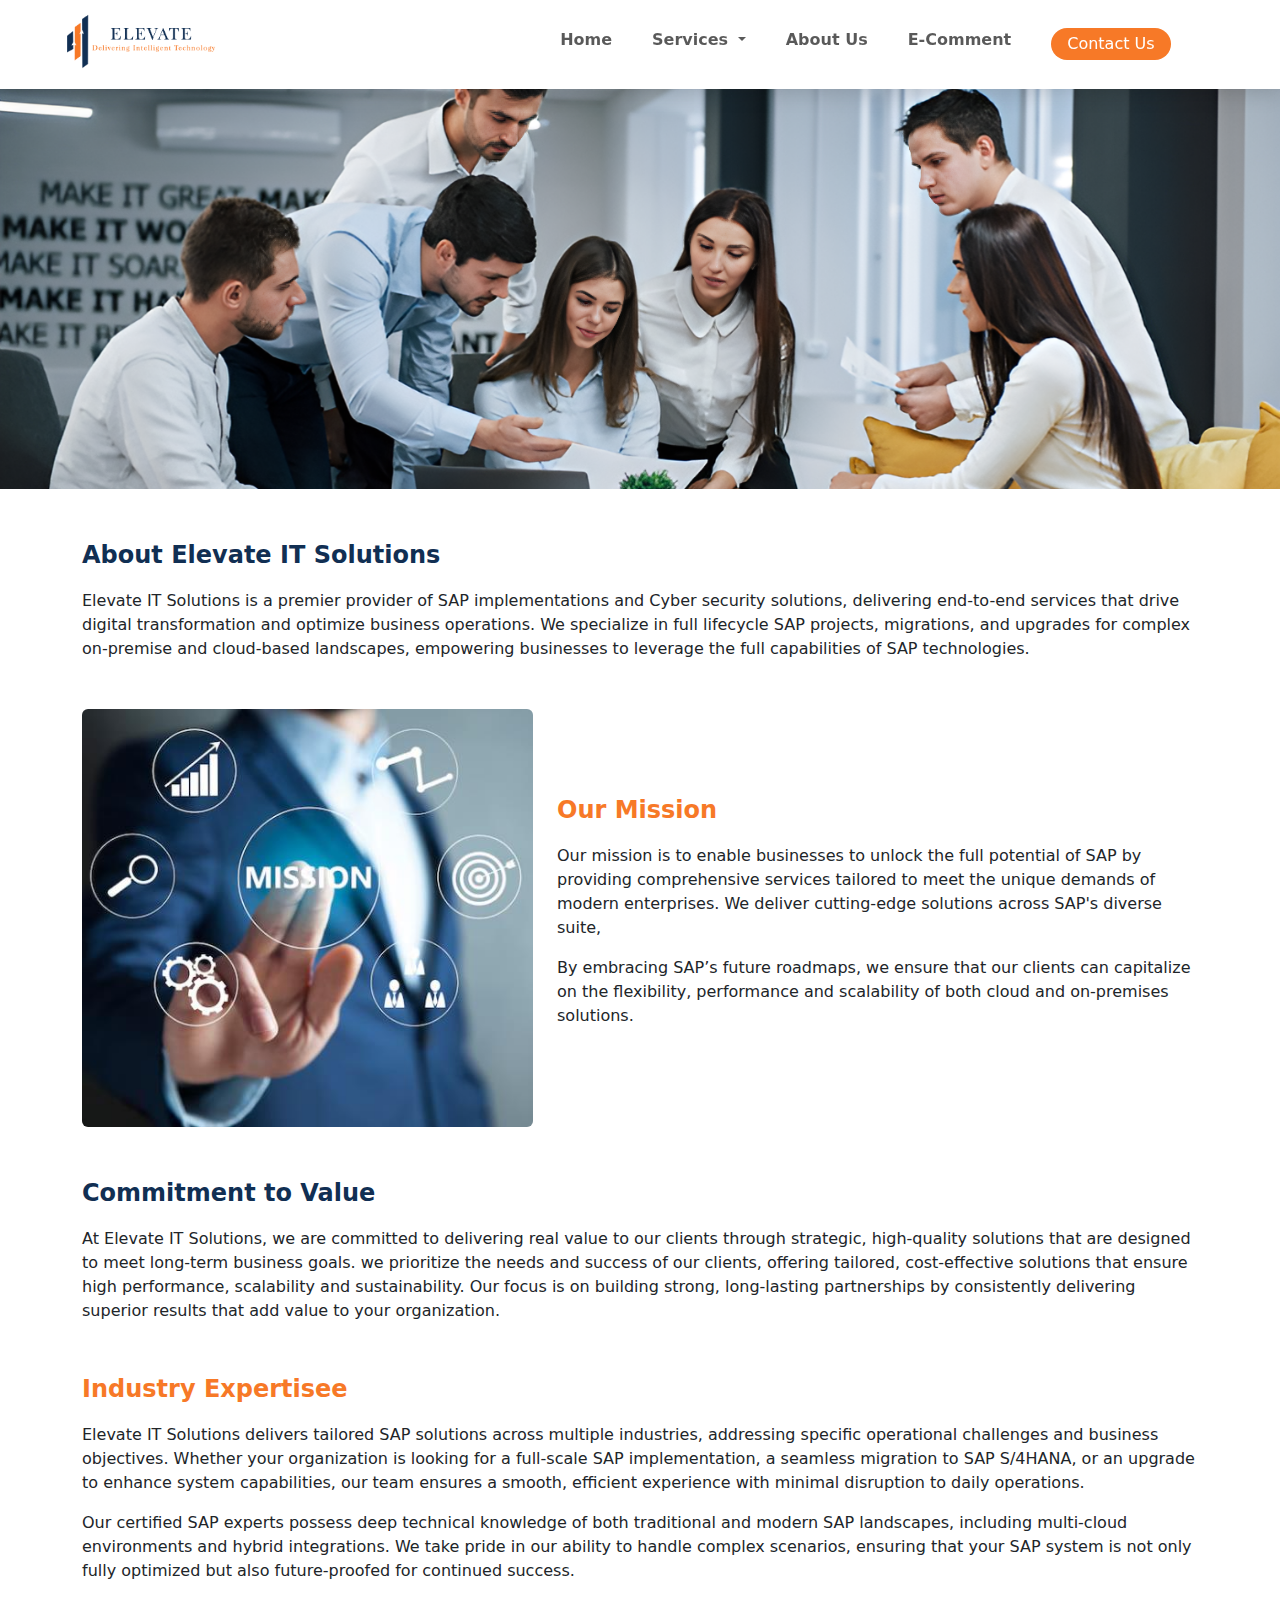
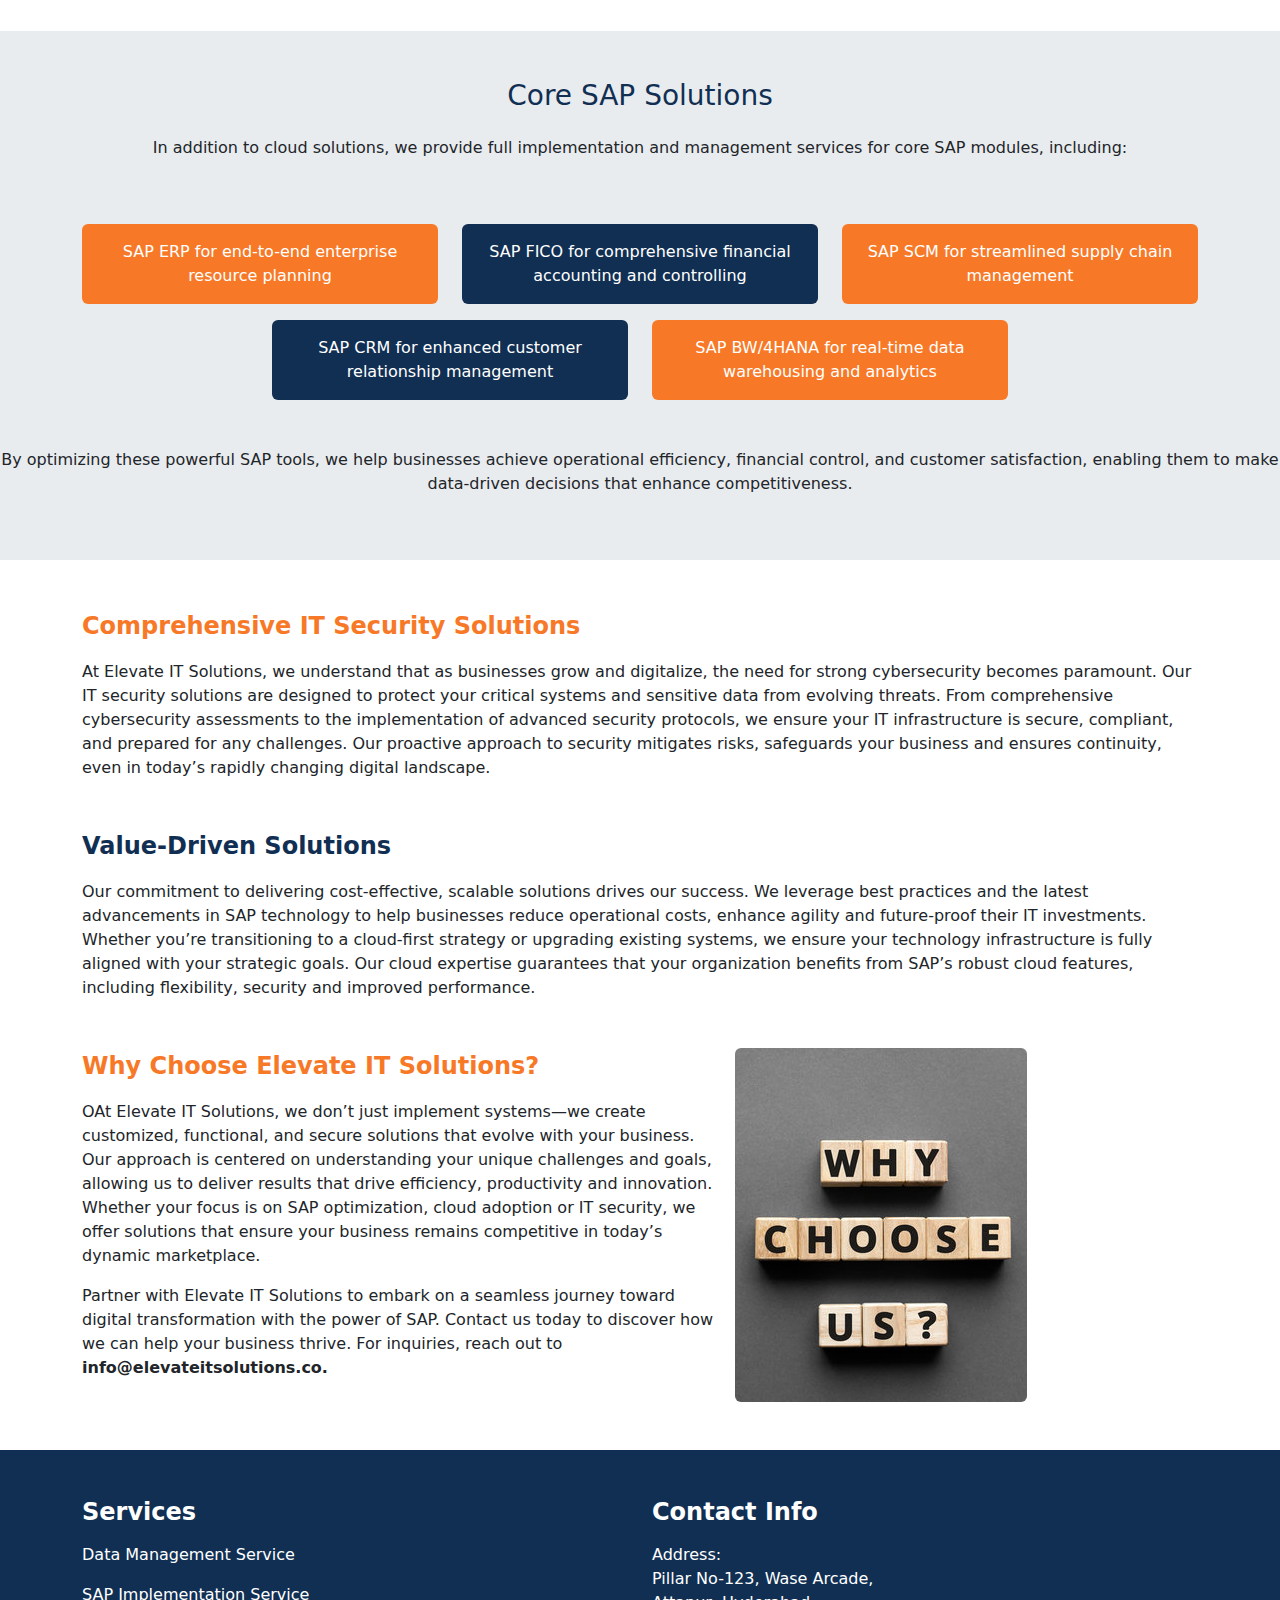
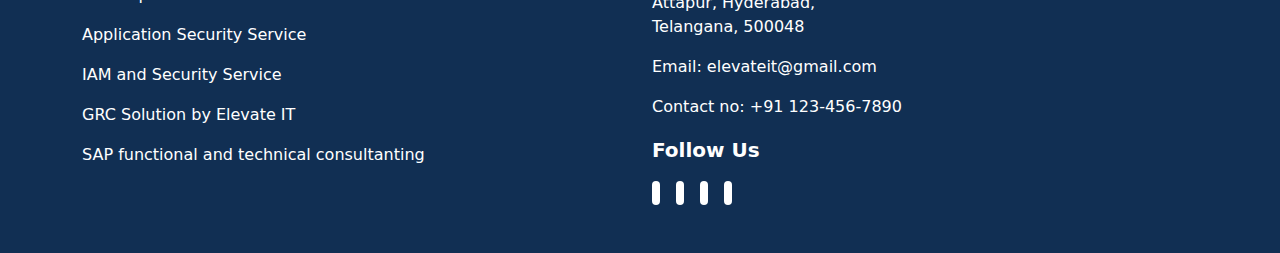
<file: about-us.html>
<!DOCTYPE html>
<html lang="en">

<head>
    <meta charset="UTF-8">
    <meta name="viewport" content="width=device-width, initial-scale=1.0">
    <title>About Us</title>
    <link rel="stylesheet" href="./css/about-us.css">
    <link rel="stylesheet" href="https://cdnjs.cloudflare.com/ajax/libs/font-awesome/6.6.0/css/all.min.css"
        integrity="sha512-Kc323vGBEqzTmouAECnVceyQqyqdsSiqLQISBL29aUW4U/M7pSPA/gEUZQqv1cwx4OnYxTxve5UMg5GT6L4JJg=="
        crossorigin="anonymous" referrerpolicy="no-referrer" />
    <link href="https://cdn.jsdelivr.net/npm/bootstrap@5.3.3/dist/css/bootstrap.min.css" rel="stylesheet"
        integrity="sha384-QWTKZyjpPEjISv5WaRU9OFeRpok6YctnYmDr5pNlyT2bRjXh0JMhjY6hW+ALEwIH" crossorigin="anonymous">
    <script src="https://cdn.jsdelivr.net/npm/bootstrap@5.3.3/dist/js/bootstrap.bundle.min.js"
        integrity="sha384-YvpcrYf0tY3lHB60NNkmXc5s9fDVZLESaAA55NDzOxhy9GkcIdslK1eN7N6jIeHz"
        crossorigin="anonymous"></script>
</head>

<body>
    

     <div class="container-fluid p-0 m-0">
        <nav class="navbar sticky-top navbar-expand-lg">
            <div class="container-fluid">
                <a class="navbar-brand ps-lg-5" href="./index.html">
                    <img src="./css/images/ELEVATE IT logo png.png" width="160px" class="img-fluid" alt="Logo">
                </a>
                <button class="navbar-toggler" type="button" data-bs-toggle="collapse"
                    data-bs-target="#navbarSupportedContent" aria-controls="navbarSupportedContent"
                    aria-expanded="false" aria-label="Toggle navigation">
                    <span class="navbar-toggler-icon"></span>
                </button>
                <div class="collapse navbar-collapse d-lg-flex justify-content-lg-around" id="navbarSupportedContent">
                    <div class="bg-info"></div>
                    <ul class="navbar-nav">
                        <li class="nav-item ps-lg-5">
                            <a class="nav-link fw-semibold" aria-current="page" href="./index.html">Home </a>
                        </li>
                        <li class="nav-item dropdown ps-lg-4">
                            <a class="nav-link dropdown-toggle fw-semibold" href="#" id="servicesDropdown" role="button"
                                data-bs-toggle="dropdown" aria-expanded="false">
                                Services
                            </a>
                            <ul class="dropdown-menu" aria-labelledby="servicesDropdown">
                                <li><a class="dropdown-item" id="servicesDropdown-menu" href="./data-management.html">Data Management Service</a></li>
                                <li><a class="dropdown-item" id="servicesDropdown-menu" href="./sap-implementation-services.html">SAP Implementation Service</a></li>
                                <li><a class="dropdown-item" id="servicesDropdown-menu" href="./application-security-services.html">Application Security Service</a></li>
                                <li><a class="dropdown-item" id="servicesDropdown-menu" href="./iam-and-security-services.html">IAM and Security Service</a></li>
                                <li><a class="dropdown-item" id="servicesDropdown-menu" href="./grc-solutions.html">GRC Solution by Elevate IT</a></li>
                                <li><a class="dropdown-item" id="servicesDropdown-menu" href="./sap-core-solutions.html">SAP Functional and Technical Consulting</a></li>
                            </ul>
                        </li>
                        <!-- <li class="nav-item ps-lg-4">
                            <a class="nav-link fw-semibold" href="#">Services</a>
                        </li> -->
                        <li class="nav-item ps-lg-4">
                            <a class="nav-link fw-semibold" href="./about-us.html">About Us</a>
                        </li>

                        <li class="nav-item ps-lg-4">
                            <a class="nav-link fw-semibold" href="./e-comment.html">E-Comment</a>
                        </li>
                        <li class="nav-item ps-lg-4">
                            <a class="nav-link fw-semibold" href="./contact.html"><button
                                    class="px-3 py-1 rounded-5 bg-color-orange text-white border-0">Contact
                                    Us</button></a>
                        </li>
                    </ul>
                </div>
            </div>
        </nav>
    </div>

     <div class="hero-section">
  <!-- <div class="hero-overlay"></div> -->
  <div class="hero-content">
    <h1></h1>
  </div>
</div>


    <div class="container mt-5">
        <div>
            <p class="fw-bold fs-4 text-color-blue">About Elevate IT Solutions</p>
            <p>Elevate IT Solutions is a premier provider of SAP implementations and Cyber security solutions,
                delivering end-to-end services that drive digital transformation and optimize business operations. We
                specialize in full lifecycle SAP projects, migrations, and upgrades for complex on-premise and
                cloud-based landscapes, empowering businesses to leverage the full capabilities of SAP technologies.</p>
        </div>
    </div>

    <div class="container mt-5">
        <div class="row">
            <div class="col-lg-5">
                <div>
                    <img src="./css/images/about-img-1.jpg" height="auto" width="100%" class="rounded-2">
                </div>
            </div>
            <div class="col-lg-7 d-lg-flex align-items-center">
                <div class="">
                    <p class="fw-bold fs-4 text-color-orange">Our Mission</p>
                    <p>Our mission is to enable businesses to unlock the full potential of SAP by providing
                        comprehensive
                        services tailored to meet the unique demands of modern enterprises. We deliver cutting-edge
                        solutions across SAP's diverse suite, </p>
                    <p>By embracing SAP’s future roadmaps, we ensure that our clients can capitalize on the flexibility,
                        performance and scalability of both cloud and on-premises solutions.</p>
                </div>
            </div>
        </div>
    </div>

    <div class="container mt-5">
        <div>
            <p class="fw-bold fs-4 text-color-blue">Commitment to Value</p>
            <p>At Elevate IT Solutions, we are committed to delivering real value to our clients through strategic,
                high-quality solutions that are designed to meet long-term business goals. we prioritize the needs and
                success of our clients, offering tailored, cost-effective solutions that ensure high performance,
                scalability and sustainability. Our focus is on building strong, long-lasting partnerships by
                consistently delivering superior results that add value to your organization.</p>
        </div>
    </div>

    <div class="container mt-5">
        <div>
            <p class="fw-bold fs-4 text-color-orange">Industry Expertisee</p>
            <p>Elevate IT Solutions delivers tailored SAP solutions across multiple industries, addressing specific
                operational challenges and business objectives. Whether your organization is looking for a full-scale
                SAP implementation, a seamless migration to SAP S/4HANA, or an upgrade to enhance system capabilities,
                our team ensures a smooth, efficient experience with minimal disruption to daily operations.</p>
            <p>Our certified SAP experts possess deep technical knowledge of both traditional and modern SAP landscapes,
                including multi-cloud environments and hybrid integrations. We take pride in our ability to handle
                complex scenarios, ensuring that your SAP system is not only fully optimized but also future-proofed for
                continued success.</p>
        </div>
    </div>

    <div class="container-fliud bg-body-secondary mt-5 pt-5">
        <div class="text-center justify-content-center">
            <h3 class="text-color-blue pb-3">Core SAP Solutions</h3>
            <p>In addition to cloud solutions, we provide full implementation and management services for core SAP
                modules, including:</p>
        </div>
        <div class="container py-5">
            <div class="row row-cols-lg-3 justify-content-center text-center text-white">
                <div>
                    <div class="border-0 rounded-2 bg-color-orange p-3">SAP ERP for end-to-end enterprise resource
                        planning</div>
                </div>
                <div>
                    <div class="border-0 rounded-2 bg-color-blue p-3">SAP FICO for comprehensive financial accounting
                        and controlling</div>
                </div>
                <div>
                    <div class="border-0 rounded-2 bg-color-orange p-3">SAP SCM for streamlined supply chain management
                    </div>
                </div>
                <div class="mt-3">
                    <div class="border-0 rounded-2 bg-color-blue p-3">SAP CRM for enhanced customer relationship
                        management</div>
                </div>
                <div class="mt-3">
                    <div class="border-0 rounded-2 bg-color-orange p-3">SAP BW/4HANA for real-time data warehousing and
                        analytics</div>
                </div>
            </div>
        </div>

        <div class="text-center justify-content-center pb-5">
            <p>By optimizing these powerful SAP tools, we help businesses achieve operational efficiency, financial
                control, and customer satisfaction, enabling them to make data-driven decisions that enhance
                competitiveness.</p>
        </div>
    </div>

    <div class="container mt-5">
        <div>
            <p class="fw-bold fs-4 text-color-orange">Comprehensive IT Security Solutions</p>
            <p>At Elevate IT Solutions, we understand that as businesses grow and digitalize, the need for strong
                cybersecurity becomes paramount. Our IT security solutions are designed to protect your critical systems
                and sensitive data from evolving threats. From comprehensive cybersecurity assessments to the
                implementation of advanced security protocols, we ensure your IT infrastructure is secure, compliant,
                and prepared for any challenges. Our proactive approach to security mitigates risks, safeguards your
                business and ensures continuity, even in today’s rapidly changing digital landscape.</p>
        </div>
    </div>

    <div class="container mt-5">
        <div>
            <p class="fw-bold fs-4 text-color-blue">Value-Driven Solutions</p>
            <p>Our commitment to delivering cost-effective, scalable solutions drives our success. We leverage best
                practices and the latest advancements in SAP technology to help businesses reduce operational costs,
                enhance agility and future-proof their IT investments. Whether you’re transitioning to a cloud-first
                strategy or upgrading existing systems, we ensure your technology infrastructure is fully aligned with
                your strategic goals. Our cloud expertise guarantees that your organization benefits from SAP’s robust
                cloud features, including flexibility, security and improved performance.</p>
        </div>
    </div>

    <div class="container mt-5">
        <div class="row mb-5">
            <div class="col-lg-7">
                <div class="">
                    <p class="fw-bold fs-4 text-color-orange">Why Choose Elevate IT Solutions?</p>
                    <p>OAt Elevate IT Solutions, we don’t just implement systems—we create customized, functional, and
                        secure solutions that evolve with your business. Our approach is centered on understanding your
                        unique challenges and goals, allowing us to deliver results that drive efficiency, productivity
                        and innovation. Whether your focus is on SAP optimization, cloud adoption or IT security, we
                        offer solutions that ensure your business remains competitive in today’s dynamic marketplace.
                    </p>
                    <p>Partner with Elevate IT Solutions to embark on a seamless journey toward digital transformation
                        with the power of SAP. Contact us today to discover how we can help your business thrive. For
                        inquiries, reach out to <b>info@elevateitsolutions.co.</b></p>
                </div>
            </div>

            <div class="col-lg-5 p-0">
                <div class="image-box">
                    <img src="./css/images/about-img-2.png" class="rounded-2">
                </div>
            </div>
        </div>
    </div>

    <section class="bg-color-blue mt-5">
        <div class="container pt-5 pb-5 text-white">
            <div class="row row-cols-lg-2 row-cols-sm-1 d-flex justify-content-between">
                <div class="">
                    <h4 class="fw-bold pb-2">Services</h4>
                    <p>Data Management Service</p>
                    <p>SAP Implementation Service</p>
                    <p>Application Security Service</p>
                    <p>IAM and Security Service</p>
                    <p>GRC Solution by Elevate IT</p>
                    <p>SAP functional and technical consultanting</p>
                </div>

                <div class="">
                    <h4 class="fw-bold pb-2">Contact Info</h4>
                    <p class="m-0 p-0">Address:</p>
                    <p class="lh-2">Pillar No-123, Wase Arcade,
                        <br> Attapur, Hyderabad, <br>Telangana, 500048
                    </p>
                    <p>Email: elevateit@gmail.com</p>
                    <p>Contact no: +91 123-456-7890</p>
                    <p class="fw-semibold fs-5">Follow Us</p>
                    <div class="d-flex text-white">
                        <a href="#" class="border-0 bg-white me-3 rounded-1">
                            <i class="fa-brands fa-linkedin-in text-color-blue p-1"></i> </a>
                        <a href="#" class="border-0 bg-white me-3 rounded-1"> <i
                                class="fa-brands fa-twitter text-color-blue p-1"></i> </a>
                        <a href="#" class="border-0 bg-white me-3 rounded-1"> <i
                                class="fa-brands fa-facebook text-color-blue p-1"></i> </a>
                        <a href="#" class="border-0 bg-white me-3 rounded-1"> <i
                                class="fa-brands fa-instagram text-color-blue p-1"></i> </a>
                    </div>
                </div>
            </div>
        </div>
    </section>

</body>

</html>
</file>
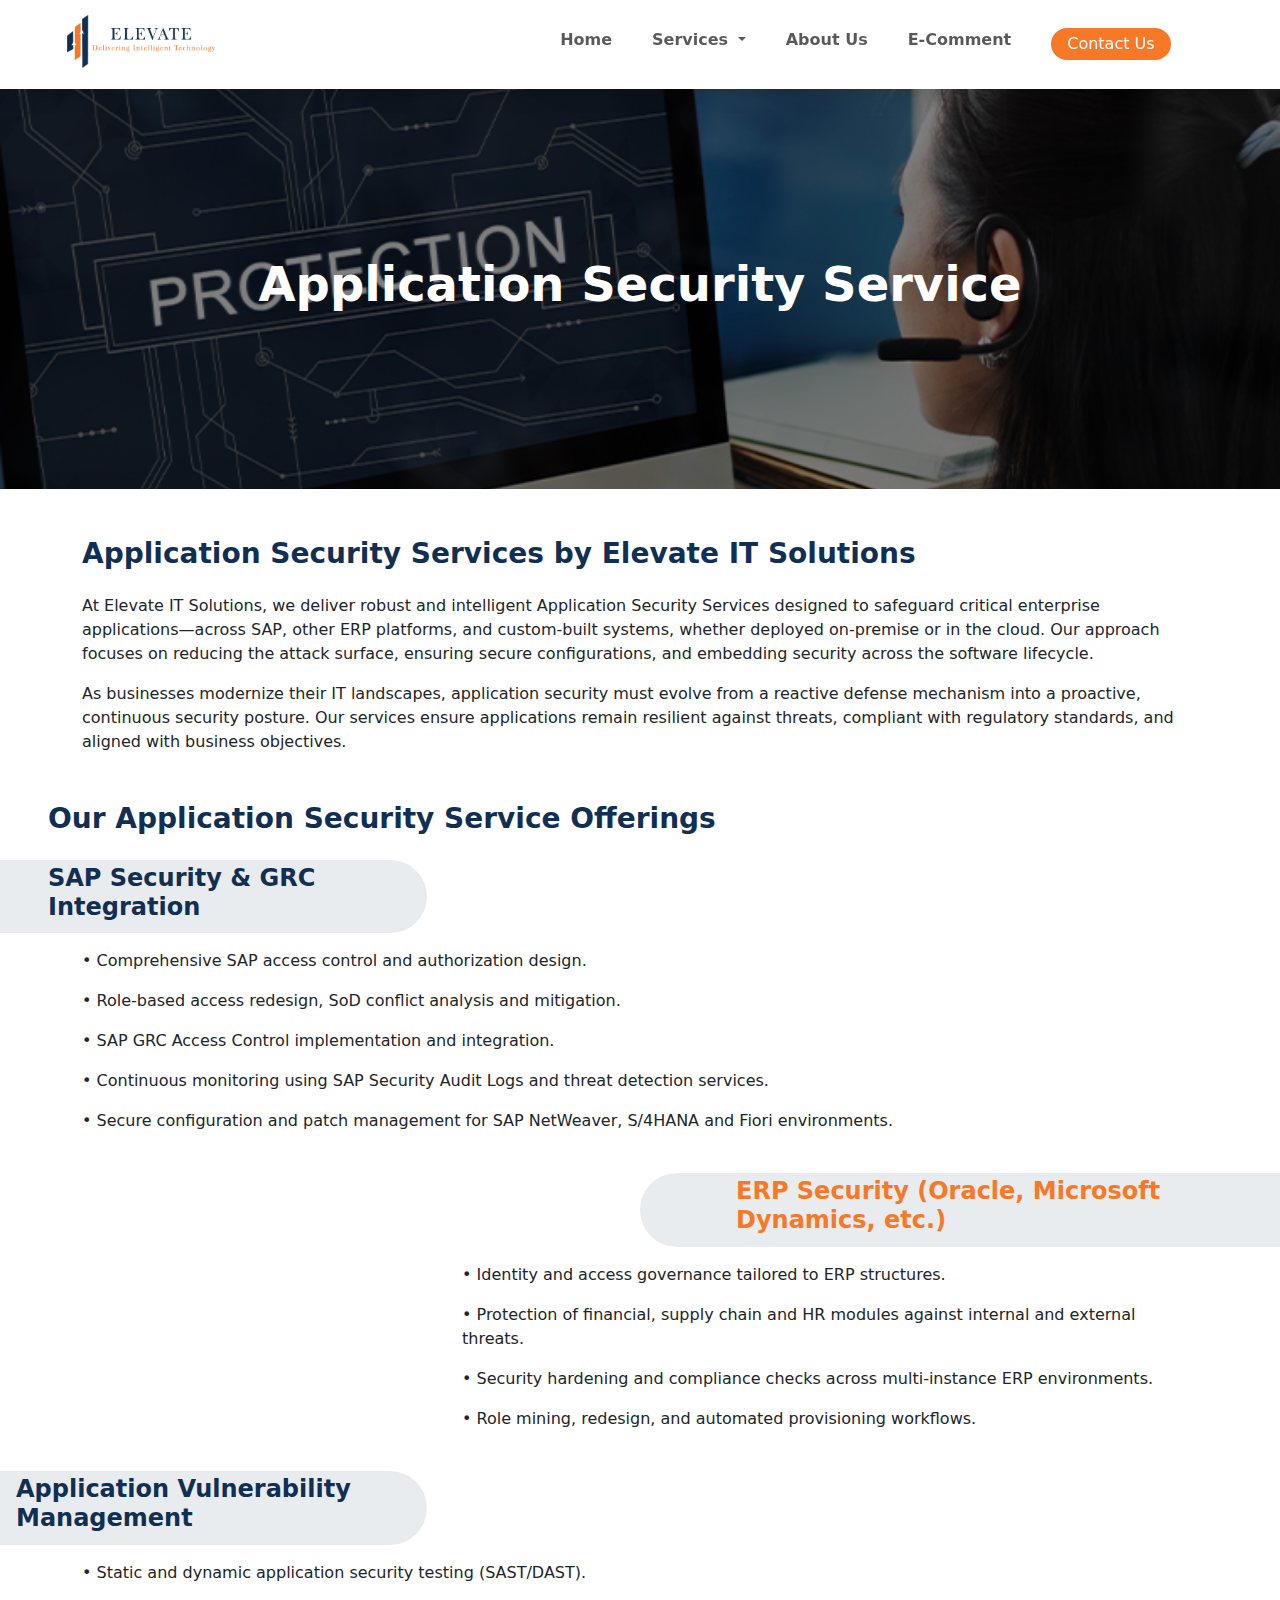
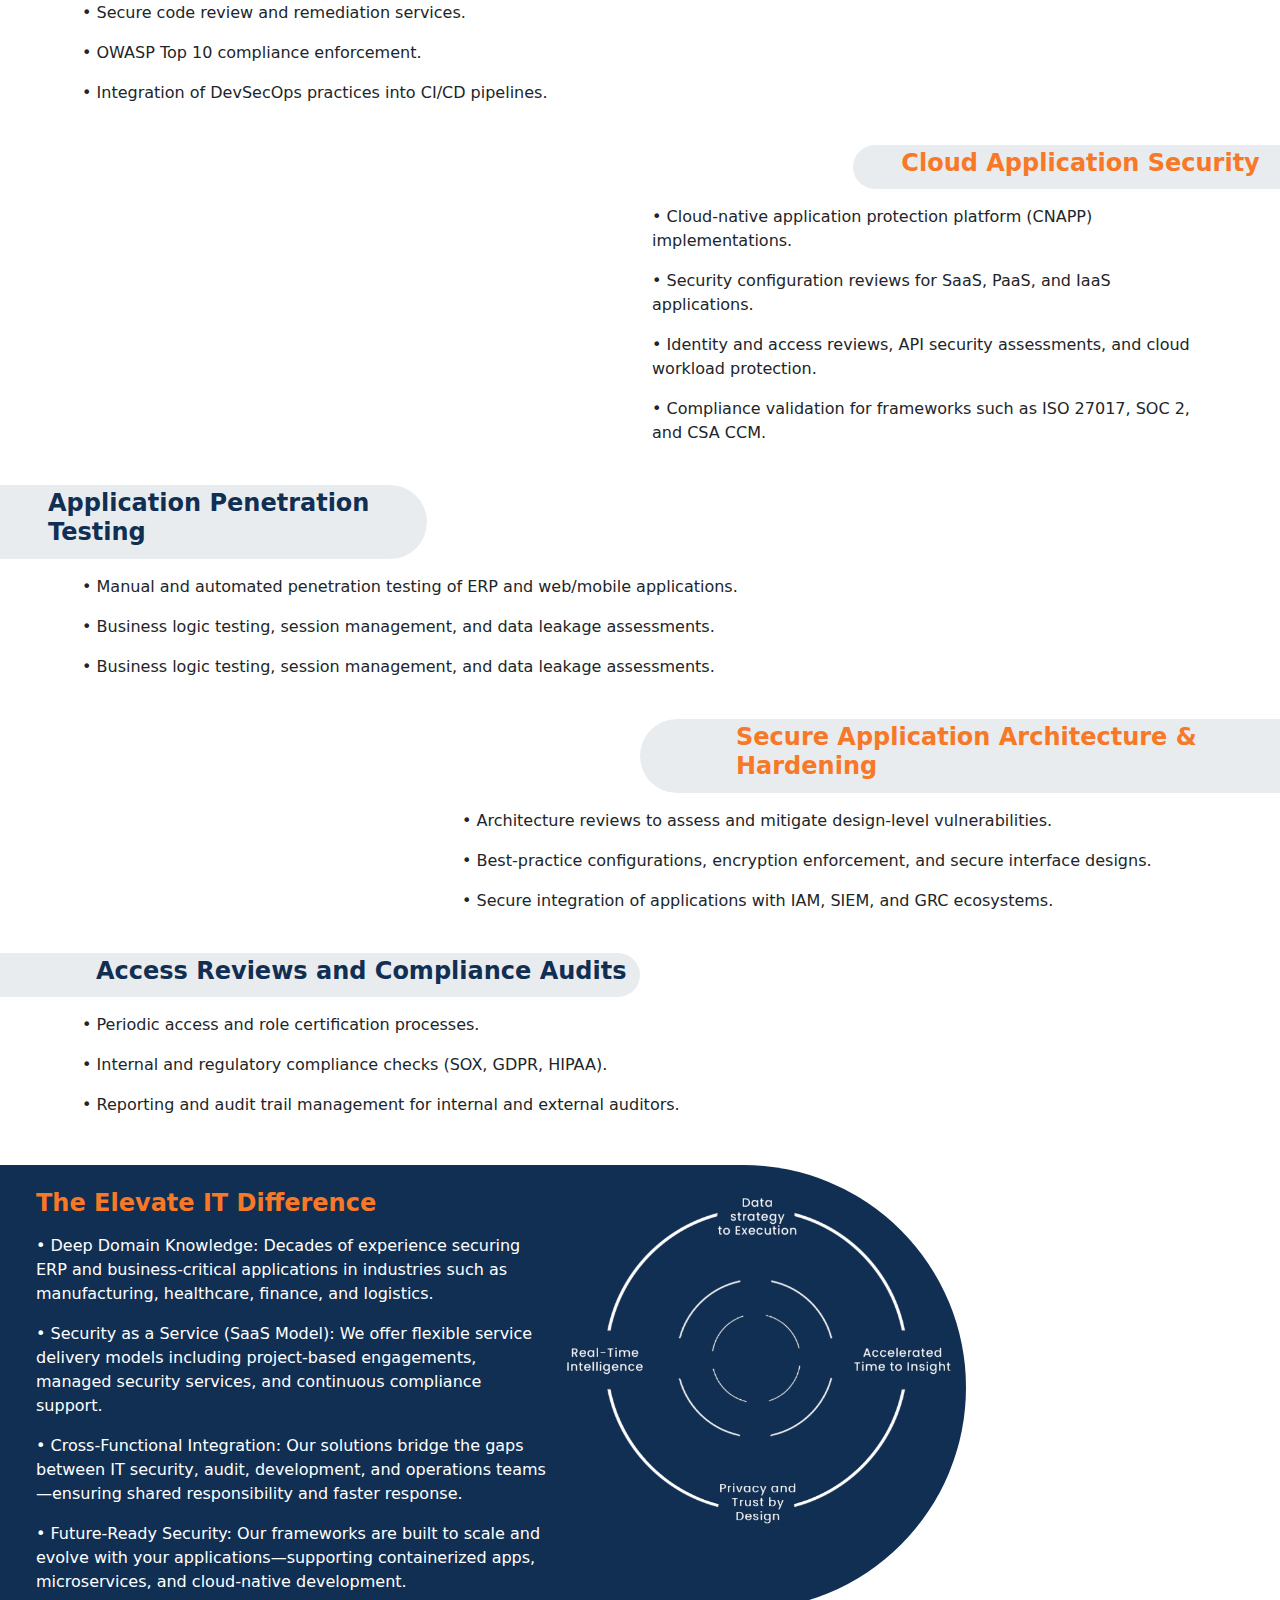
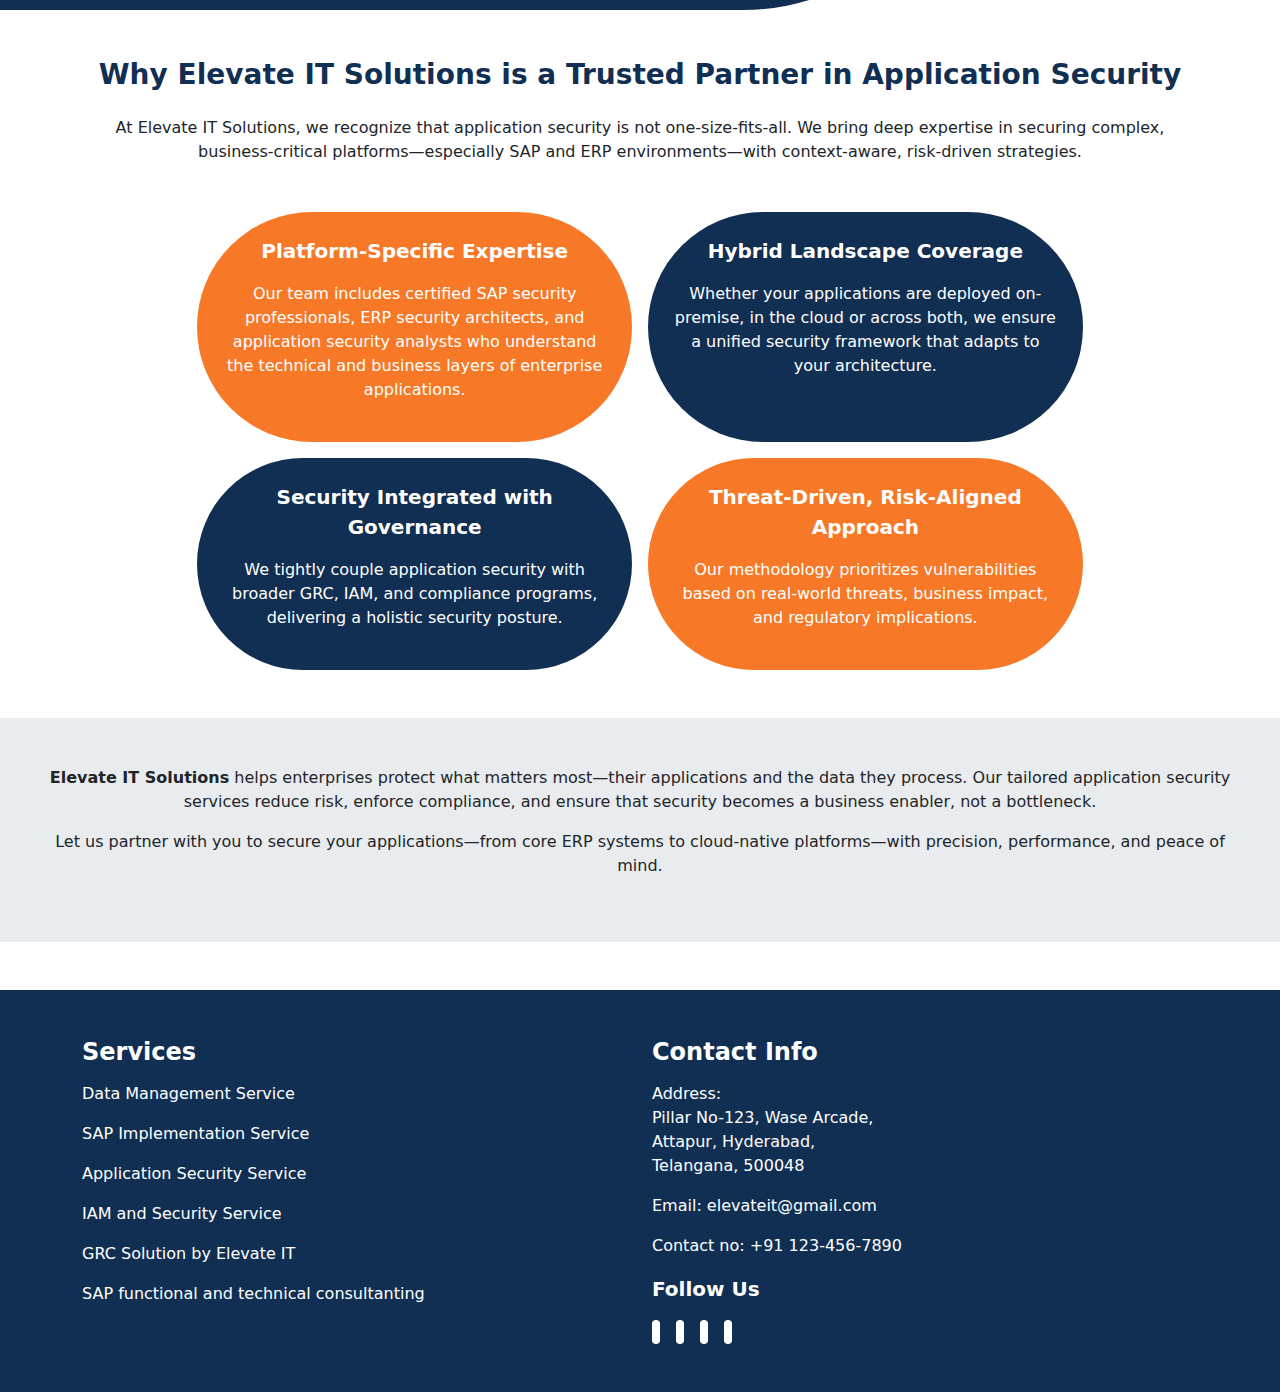
<file: application-security-services.html>
<!DOCTYPE html>
<html lang="en">

<head>
    <meta charset="UTF-8">
    <meta name="viewport" content="width=device-width, initial-scale=1.0">
    <title>Application Security Services</title>
    <link rel="stylesheet" href="./css/application-security-services.css">
    <link rel="stylesheet" href="https://cdnjs.cloudflare.com/ajax/libs/font-awesome/6.6.0/css/all.min.css"
        integrity="sha512-Kc323vGBEqzTmouAECnVceyQqyqdsSiqLQISBL29aUW4U/M7pSPA/gEUZQqv1cwx4OnYxTxve5UMg5GT6L4JJg=="
        crossorigin="anonymous" referrerpolicy="no-referrer" />
    <link href="https://cdn.jsdelivr.net/npm/bootstrap@5.3.3/dist/css/bootstrap.min.css" rel="stylesheet"
        integrity="sha384-QWTKZyjpPEjISv5WaRU9OFeRpok6YctnYmDr5pNlyT2bRjXh0JMhjY6hW+ALEwIH" crossorigin="anonymous">
    <script src="https://cdn.jsdelivr.net/npm/bootstrap@5.3.3/dist/js/bootstrap.bundle.min.js"
        integrity="sha384-YvpcrYf0tY3lHB60NNkmXc5s9fDVZLESaAA55NDzOxhy9GkcIdslK1eN7N6jIeHz"
        crossorigin="anonymous"></script>
</head>

<body>
    

     <div class="container-fluid p-0 m-0">
        <nav class="navbar sticky-top navbar-expand-lg">
            <div class="container-fluid">
                <a class="navbar-brand ps-lg-5" href="./index.html">
                    <img src="./css/images/ELEVATE IT logo png.png" width="160px" class="img-fluid" alt="Logo">
                </a>
                <button class="navbar-toggler" type="button" data-bs-toggle="collapse"
                    data-bs-target="#navbarSupportedContent" aria-controls="navbarSupportedContent"
                    aria-expanded="false" aria-label="Toggle navigation">
                    <span class="navbar-toggler-icon"></span>
                </button>
                <div class="collapse navbar-collapse d-lg-flex justify-content-lg-around" id="navbarSupportedContent">
                    <div class="bg-info"></div>
                    <ul class="navbar-nav">
                        <li class="nav-item ps-lg-5">
                            <a class="nav-link fw-semibold" aria-current="page" href="./index.html">Home </a>
                        </li>
                        <li class="nav-item dropdown ps-lg-4">
                            <a class="nav-link dropdown-toggle fw-semibold" href="#" id="servicesDropdown" role="button"
                                data-bs-toggle="dropdown" aria-expanded="false">
                                Services
                            </a>
                            <ul class="dropdown-menu" aria-labelledby="servicesDropdown">
                                <li><a class="dropdown-item" id="servicesDropdown-menu" href="./data-management.html">Data Management Service</a></li>
                                <li><a class="dropdown-item" id="servicesDropdown-menu" href="./sap-implementation-services.html">SAP Implementation Service</a></li>
                                <li><a class="dropdown-item" id="servicesDropdown-menu" href="./application-security-services.html">Application Security Service</a></li>
                                <li><a class="dropdown-item" id="servicesDropdown-menu" href="./iam-and-security-services.html">IAM and Security Service</a></li>
                                <li><a class="dropdown-item" id="servicesDropdown-menu" href="./grc-solutions.html">GRC Solution by Elevate IT</a></li>
                                <li><a class="dropdown-item" id="servicesDropdown-menu" href="./sap-core-solutions.html">SAP Functional and Technical Consulting</a></li>
                            </ul>
                        </li>
                        <!-- <li class="nav-item ps-lg-4">
                            <a class="nav-link fw-semibold" href="#">Services</a>
                        </li> -->
                        <li class="nav-item ps-lg-4">
                            <a class="nav-link fw-semibold" href="./about-us.html">About Us</a>
                        </li>

                        <li class="nav-item ps-lg-4">
                            <a class="nav-link fw-semibold" href="./e-comment.html">E-Comment</a>
                        </li>
                        <li class="nav-item ps-lg-4">
                            <a class="nav-link fw-semibold" href="./contact.html"><button
                                    class="px-3 py-1 rounded-5 bg-color-orange text-white border-0">Contact
                                    Us</button></a>
                        </li>
                    </ul>
                </div>
            </div>
        </nav>
    </div>


     <div class="hero-section">
  <div class="hero-overlay"></div>
  <div class="hero-content">
    <h1>Application Security Service</h1>
  </div>
</div>

 

    <div class="container mt-5">
        <h3 class="text-color-blue fw-semibold pb-3">Application Security Services by Elevate IT Solutions</h3>
        <p>At Elevate IT Solutions, we deliver robust and intelligent Application Security Services designed to
            safeguard critical enterprise applications—across SAP, other ERP platforms, and custom-built systems,
            whether deployed on-premise or in the cloud. Our approach focuses on reducing the attack surface, ensuring
            secure configurations, and embedding security across the software lifecycle.</p>
        <p>As businesses modernize their IT landscapes, application security must evolve from a reactive defense
            mechanism into a proactive, continuous security posture. Our services ensure applications remain resilient
            against threats, compliant with regulatory standards, and aligned with business objectives.</p>
    </div>

    <div class="container-fluid mt-5 p-0">
        <h3 class="text-color-blue fw-semibold pb-3 ps-lg-5">Our Application Security Service Offerings</h3>

        <div class="row row-cols-lg-3 m-0">
            <div class="bg-body-secondary p-0 rounded-end-pill m-0">
                <h4 class="text-color-blue fw-semibold ps-lg-5 p-1">SAP Security & GRC Integration</h4>
            </div>
            <div></div>
            <div></div>
        </div>
        <div class="container mt-3">
            <p>• Comprehensive SAP access control and authorization design.</p>
            <p>• Role-based access redesign, SoD conflict analysis and mitigation.</p>
            <p>• SAP GRC Access Control implementation and integration.</p>
            <p>• Continuous monitoring using SAP Security Audit Logs and threat detection services.</p>
            <p>• Secure configuration and patch management for SAP NetWeaver, S/4HANA and Fiori environments.</p>
        </div>

        <div class="row row-cols-lg-2 m-0">
            <div></div>
            <div class="bg-body-secondary p-0 rounded-start-pill m-0 mt-4">
                <h4 class="text-color-orange fw-semibold ps-lg-5 p-1 ms-lg-5">ERP Security (Oracle, Microsoft Dynamics,
                    etc.)</h4>
            </div>
        </div>
        <div class="container mt-3">
            <div class="row">
                <div class="col-lg-4"></div>
                <div class="col-lg-8">
                    <p>• Identity and access governance tailored to ERP structures.</p>
                    <p>• Protection of financial, supply chain and HR modules against internal and external threats.
                    </p>
                    <p>• Security hardening and compliance checks across multi-instance ERP environments.</p>
                    <p>• Role mining, redesign, and automated provisioning workflows.</p>
                </div>
            </div>
        </div>

        <div class="row row-cols-lg-3 m-0">
            <div class="bg-body-secondary p-0 rounded-end-pill m-0 mt-lg-4">
                <h4 class="text-color-blue fw-semibold p-1 ps-lg-3">Application Vulnerability Management</h4>
            </div>
            <div></div>
            <div></div>
        </div>
        <div class="container mt-3">
            <p>• Static and dynamic application security testing (SAST/DAST).</p>
            <p>• Secure code review and remediation services.</p>
            <p>• OWASP Top 10 compliance enforcement.</p>
            <p>• Integration of DevSecOps practices into CI/CD pipelines.</p>
        </div>

        <div class="row row-cols-lg-3 m-0">
            <div></div>
            <div></div>
            <div class="bg-body-secondary p-0 rounded-start-pill m-0 mt-4">
                <h4 class="text-color-orange fw-semibold p-1 ps-lg-5">Cloud Application Security</h4>
            </div>
        </div>
        <div class="container mt-3">
            <div class="row">
                <div class="col-lg-6"></div>
                <div class="col-lg-6">
                    <p>• Cloud-native application protection platform (CNAPP) implementations.
                    </p>
                    <p>• Security configuration reviews for SaaS, PaaS, and IaaS applications.</p>
                    <p>• Identity and access reviews, API security assessments, and cloud workload protection.</p>
                    <p>• Compliance validation for frameworks such as ISO 27017, SOC 2, and CSA CCM.</p>
                </div>
            </div>
        </div>

        <div class="row row-cols-lg-3 m-0">
            <div class="bg-body-secondary p-0 rounded-end-pill m-0 mt-4">
                <h4 class="text-color-blue fw-semibold ps-lg-5 p-1">Application Penetration Testing</h4>
            </div>
            <div></div>
            <div></div>
        </div>
        <div class="container mt-3">
            <p>• Manual and automated penetration testing of ERP and web/mobile applications.</p>
            <p>• Business logic testing, session management, and data leakage assessments.</p>
            <p>• Business logic testing, session management, and data leakage assessments.</p>
        </div>

        <div class="row row-cols-lg-2 m-0">
            <div></div>
            <div class="bg-body-secondary p-0 rounded-start-pill m-0 mt-4">
                <h4 class="text-color-orange fw-semibold p-1 ps-lg-5 ms-lg-5">Secure Application Architecture &
                    Hardening</h4>
            </div>
        </div>
        <div class="container mt-3">
            <div class="row">
                <div class="col-lg-4"></div>
                <div class="col-lg-8">
                    <p>• Architecture reviews to assess and mitigate design-level vulnerabilities.</p>
                    <p>• Best-practice configurations, encryption enforcement, and secure interface designs.</p>
                    <p>• Secure integration of applications with IAM, SIEM, and GRC ecosystems.</p>
                </div>
            </div>
        </div>

        <div class="row row-cols-lg-2 m-0">
            <div class="bg-body-secondary p-0 rounded-end-pill m-0 mt-4">
                <h4 class="text-color-blue fw-semibold ps-lg-5 ms-lg-5 p-1">Access Reviews and Compliance Audits</h4>
            </div>
            <div></div>
        </div>
        <div class="container mt-3">
            <p>• Periodic access and role certification processes.</p>
            <p>• Internal and regulatory compliance checks (SOX, GDPR, HIPAA).</p>
            <p>• Reporting and audit trail management for internal and external auditors.</p>
        </div>

    </div>

    <div class="container-fliud mt-5 mb-5">
        <div class="row">
            <div class="col-lg-9">
                <div class="d-lg-flex bg-color-blue text-white row rounded-end-pill">
                    <div class="col-lg-7 ps-lg-5">
                        <h4 class="text-color-orange fw-semibold pt-4 pb-2">The Elevate IT Difference</h4>
                        <p>• Deep Domain Knowledge: Decades of experience securing ERP and business-critical
                            applications in industries such as manufacturing, healthcare, finance, and logistics.</p>
                        <p>• Security as a Service (SaaS Model): We offer flexible service delivery models including
                            project-based engagements, managed security services, and continuous compliance support.</p>
                        <p>• Cross-Functional Integration: Our solutions bridge the gaps between IT security, audit,
                            development, and operations teams—ensuring shared responsibility and faster response.</p>
                        <p>• Future-Ready Security: Our frameworks are built to scale and evolve with your
                            applications—supporting containerized apps, microservices, and cloud-native development.</p>

                    </div>
                    <div class="col-lg-5 p-0 pt-4">
                        <img src="./css/images/data-img-1.png" width="100%" height="auto">
                    </div>
                </div>
            </div>

            <div>

            </div>

        </div>
    </div>

    <div class="container mt-5">
        <div class="text-center">
            <h3 class="text-color-blue fw-semibold pb-3">Why Elevate IT Solutions is a Trusted Partner in Application
                Security</h3>
            <p>At Elevate IT Solutions, we recognize that application security is not one-size-fits-all. We bring deep
                expertise in securing complex, business-critical platforms—especially SAP and ERP environments—with
                context-aware, risk-driven strategies.</p>
        </div>
    </div>

    <div class="container-fliud">
        <div class="row row-cols-lg-3 justify-content-center flex-wrap text-white mt-5">
            <div class="bg-color-orange rounded-pill p-4 text-center me-3">
                <div Class="">
                    <p class="fs-5 fw-semibold">Platform-Specific Expertise</p>
                    <p>Our team includes certified SAP security professionals, ERP security architects, and application
                        security analysts who understand the technical and business layers of enterprise applications.
                    </p>

                </div>
            </div>

            <div class="bg-color-blue rounded-pill p-4 text-center">
                <div>
                    <p class="fs-5 fw-semibold">Hybrid Landscape Coverage</p>
                    <p>Whether your applications are deployed on-premise, in the cloud or across both, we ensure a
                        unified security framework that adapts to your architecture.</p>

                </div>
            </div>

            <div class="bg-color-blue rounded-pill p-4 text-center mt-3 me-3">
                <div>
                    <p class="fs-5 fw-semibold">Security Integrated with Governance</p>
                    <p>We tightly couple application security with broader GRC, IAM, and compliance programs, delivering
                        a holistic security posture.</p>

                </div>
            </div>

            <div class="bg-color-orange rounded-pill p-4 text-center mt-3">
                <div>
                    <p class="fs-5 fw-semibold">Threat-Driven, Risk-Aligned Approach</p>
                    <p>Our methodology prioritizes vulnerabilities based on real-world threats, business impact, and
                        regulatory implications.</p>

                </div>
            </div>

        </div>
    </div>

    <div class="container-fliud bg-body-secondary text-center mt-5 px-5 py-5 d-flex justify-content-center">
        <div>
            <p><b>Elevate IT Solutions</b> helps enterprises protect what matters most—their applications and the data
                they process. Our tailored application security services reduce risk, enforce compliance, and ensure
                that security becomes a business enabler, not a bottleneck.
            </p>
            <p>Let us partner with you to secure your applications—from core ERP systems to cloud-native platforms—with
                precision, performance, and peace of mind.</p>
        </div>
    </div>

    <section class="bg-color-blue mt-5">
        <div class="container pt-5 pb-5 text-white">
            <div class="row row-cols-lg-2 row-cols-sm-1 d-flex justify-content-between">
                <div class="">
                    <h4 class="fw-bold pb-2">Services</h4>
                    <p>Data Management Service</p>
                    <p>SAP Implementation Service</p>
                    <p>Application Security Service</p>
                    <p>IAM and Security Service</p>
                    <p>GRC Solution by Elevate IT</p>
                    <p>SAP functional and technical consultanting</p>
                </div>

                <div class="">
                    <h4 class="fw-bold pb-2">Contact Info</h4>
                    <p class="m-0 p-0">Address:</p>
                    <p class="lh-2">Pillar No-123, Wase Arcade,
                        <br> Attapur, Hyderabad, <br>Telangana, 500048
                    </p>
                    <p>Email: elevateit@gmail.com</p>
                    <p>Contact no: +91 123-456-7890</p>
                    <p class="fw-semibold fs-5">Follow Us</p>
                    <div class="d-flex text-white">
                        <a href="#" class="border-0 bg-white me-3 rounded-1">
                            <i class="fa-brands fa-linkedin-in text-color-blue p-1"></i> </a>
                        <a href="#" class="border-0 bg-white me-3 rounded-1"> <i
                                class="fa-brands fa-twitter text-color-blue p-1"></i> </a>
                        <a href="#" class="border-0 bg-white me-3 rounded-1"> <i
                                class="fa-brands fa-facebook text-color-blue p-1"></i> </a>
                        <a href="#" class="border-0 bg-white me-3 rounded-1"> <i
                                class="fa-brands fa-instagram text-color-blue p-1"></i> </a>
                    </div>
                </div>
            </div>
        </div>
    </section>

</body>

</html>
</file>
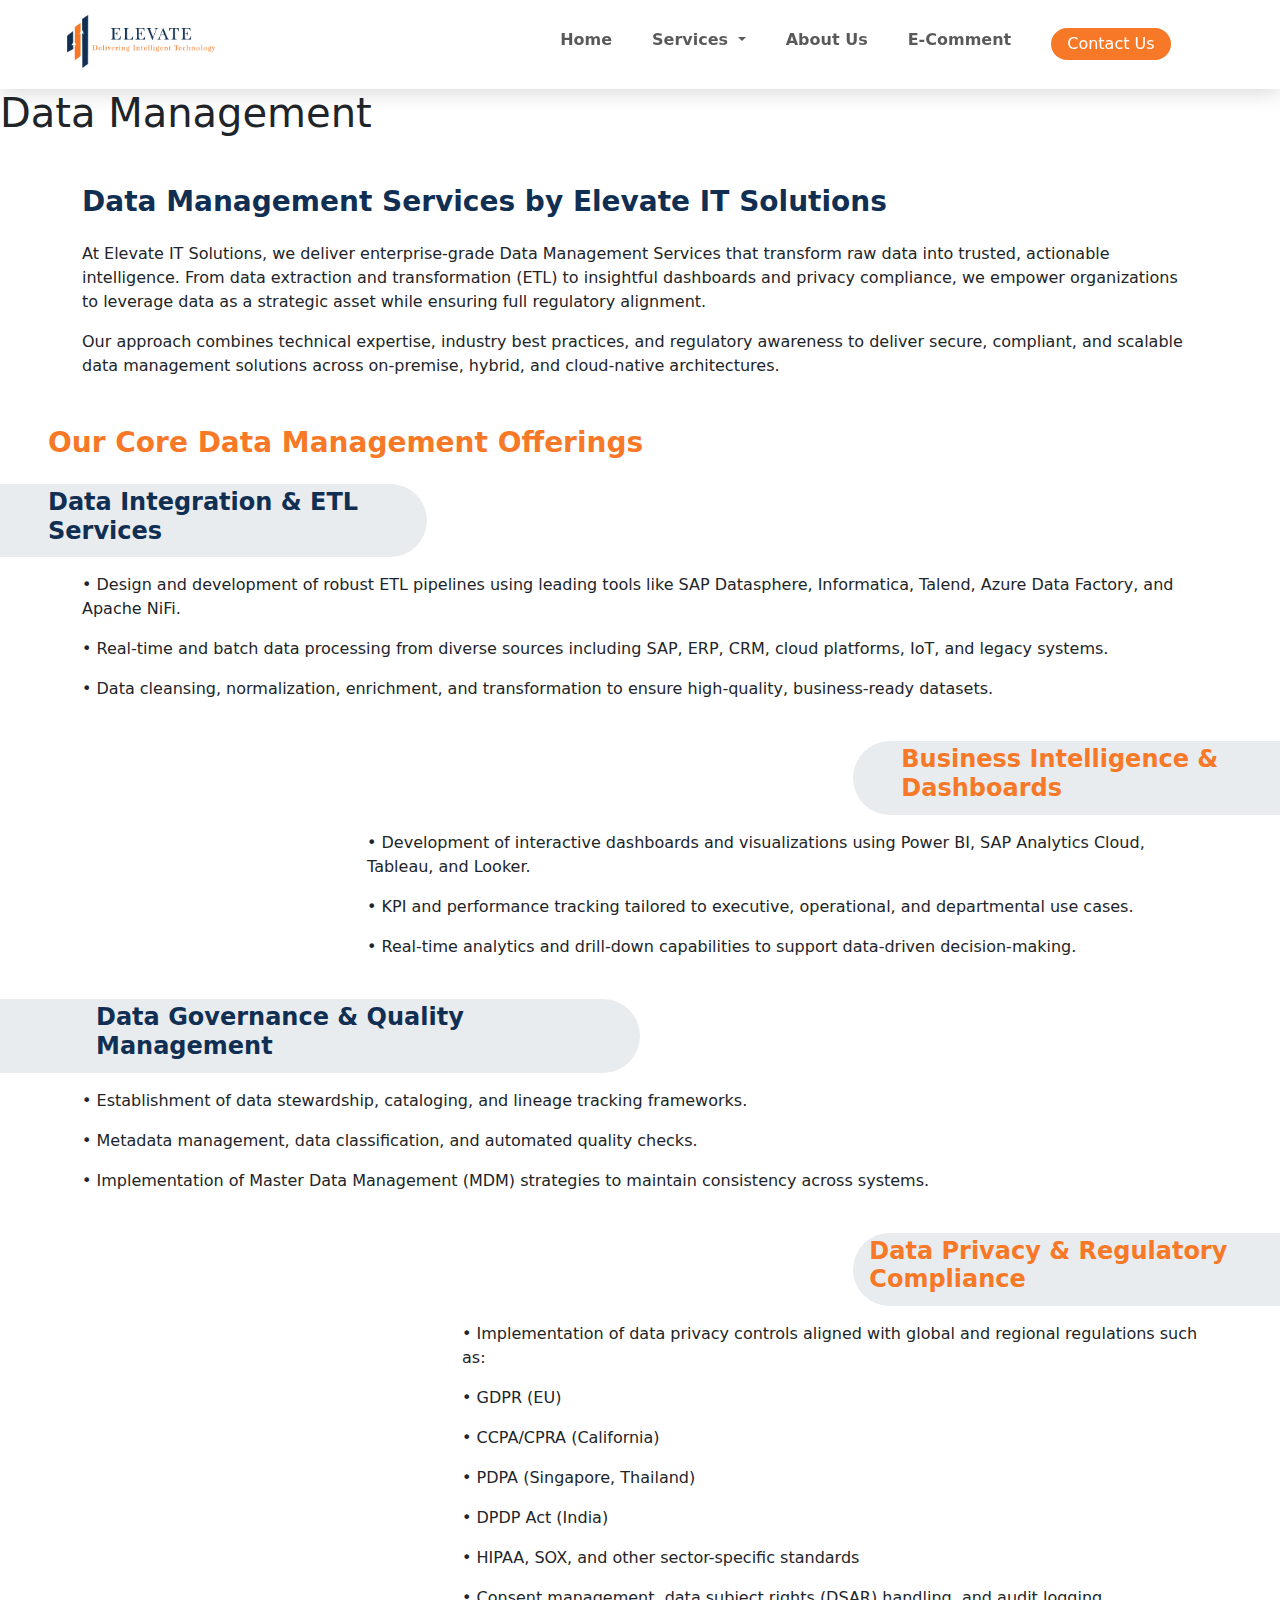
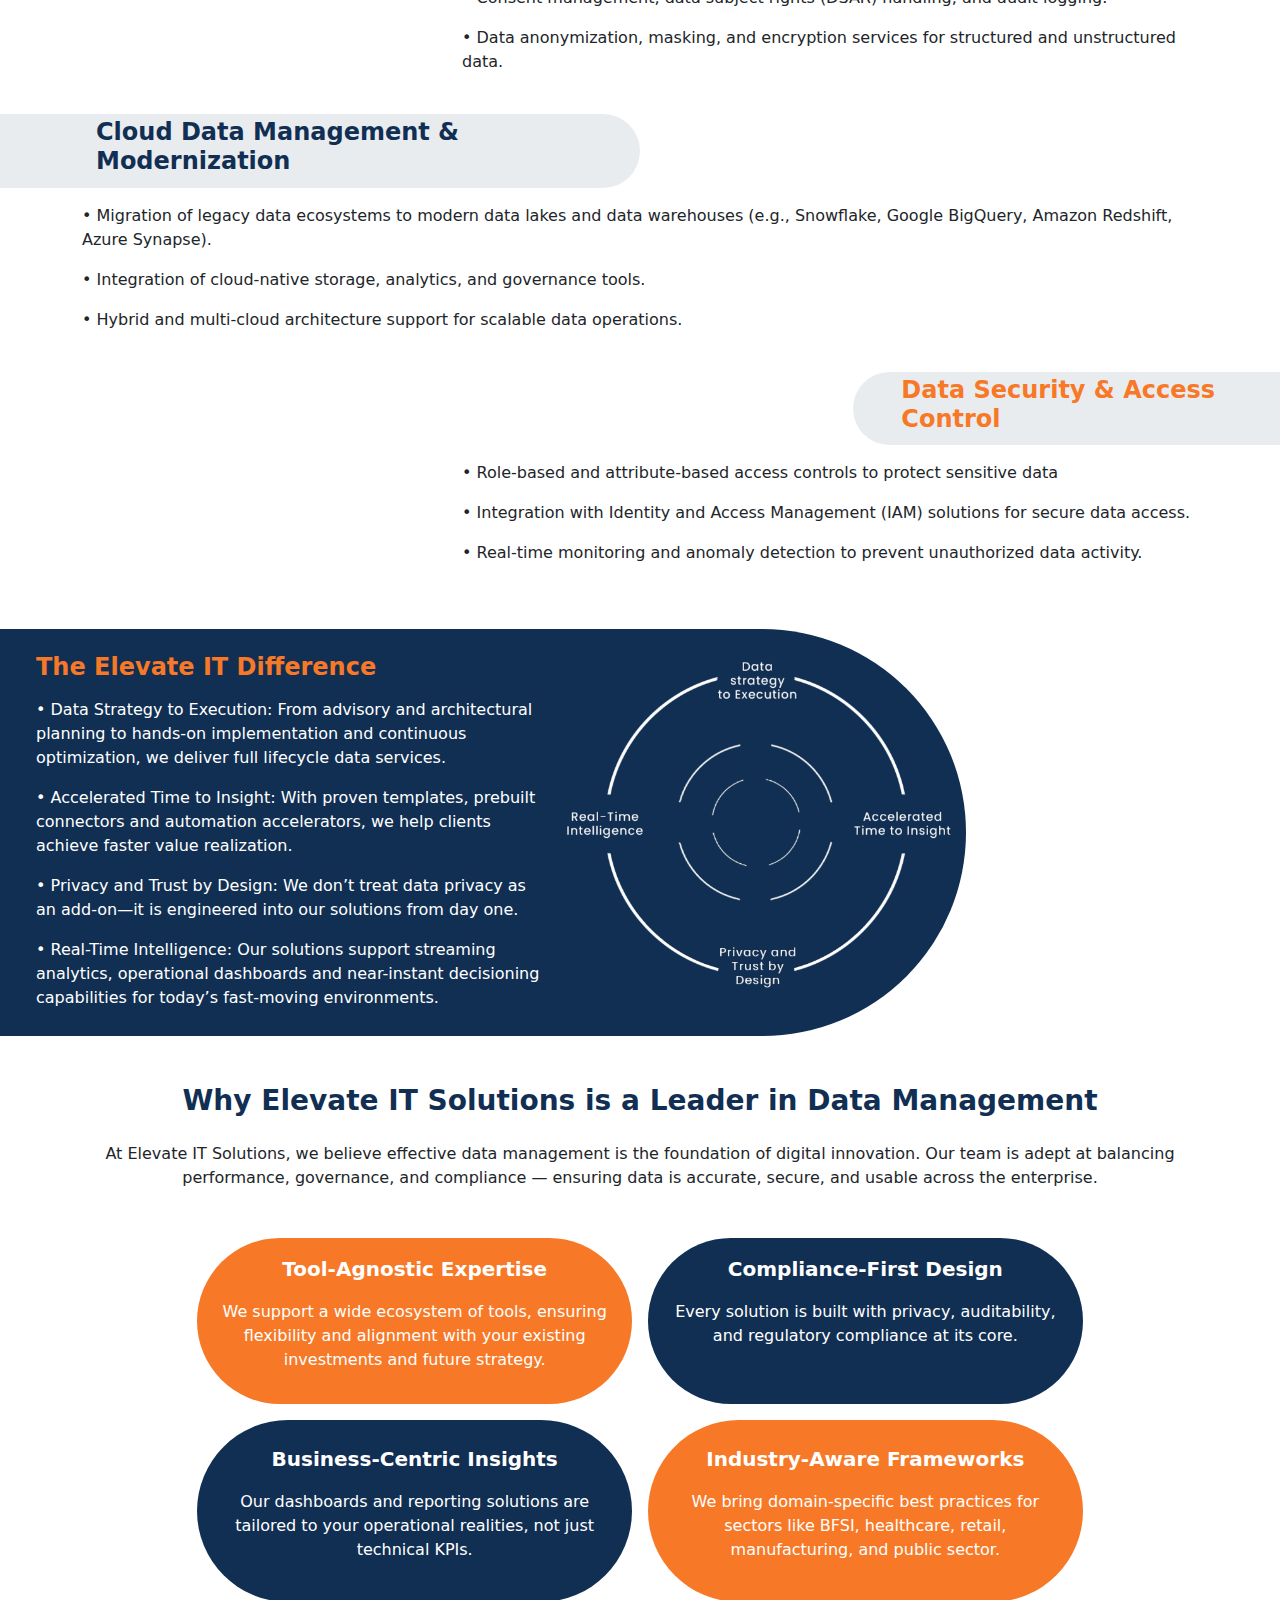
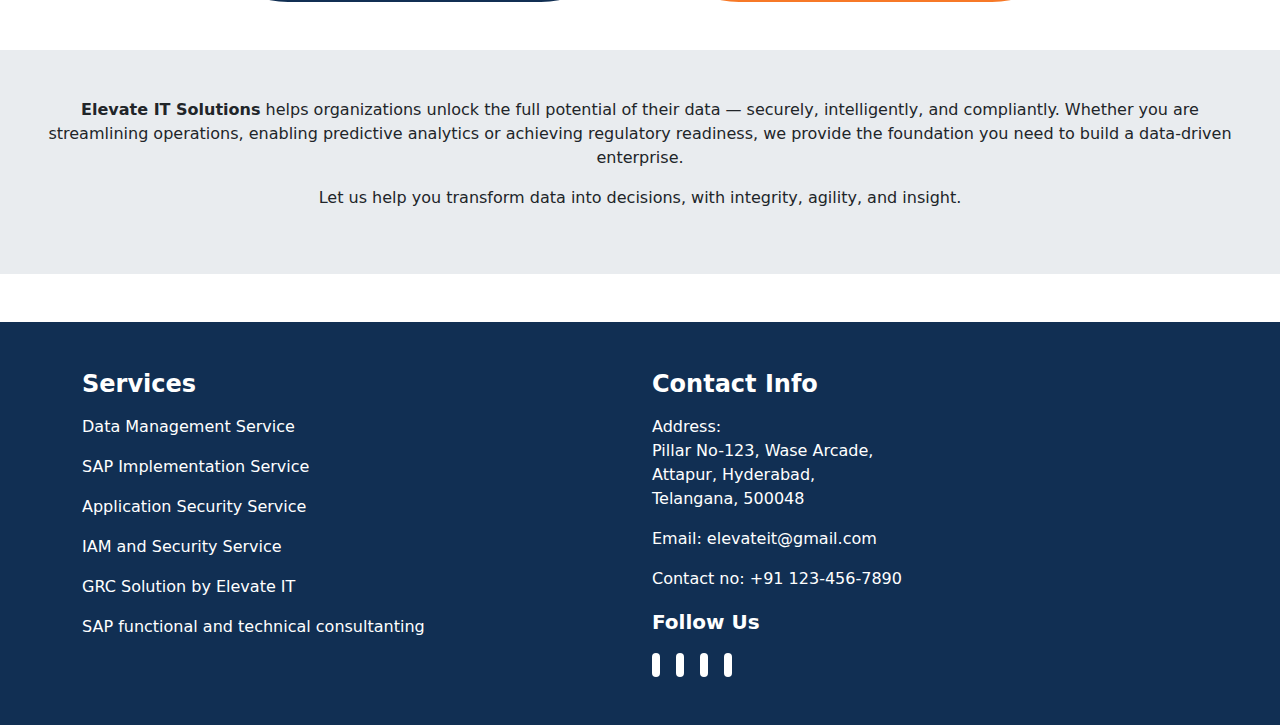
<file: data-management.html>
<!DOCTYPE html>
<html lang="en">

<head>
    <meta charset="UTF-8">
    <meta name="viewport" content="width=device-width, initial-scale=1.0">
    <title>Data Management</title>
    <link rel="stylesheet" href="./css/data-management.css">
    <link rel="stylesheet" href="https://cdnjs.cloudflare.com/ajax/libs/font-awesome/6.6.0/css/all.min.css"
        integrity="sha512-Kc323vGBEqzTmouAECnVceyQqyqdsSiqLQISBL29aUW4U/M7pSPA/gEUZQqv1cwx4OnYxTxve5UMg5GT6L4JJg=="
        crossorigin="anonymous" referrerpolicy="no-referrer" />
    <link href="https://cdn.jsdelivr.net/npm/bootstrap@5.3.3/dist/css/bootstrap.min.css" rel="stylesheet"
        integrity="sha384-QWTKZyjpPEjISv5WaRU9OFeRpok6YctnYmDr5pNlyT2bRjXh0JMhjY6hW+ALEwIH" crossorigin="anonymous">
    <script src="https://cdn.jsdelivr.net/npm/bootstrap@5.3.3/dist/js/bootstrap.bundle.min.js"
        integrity="sha384-YvpcrYf0tY3lHB60NNkmXc5s9fDVZLESaAA55NDzOxhy9GkcIdslK1eN7N6jIeHz"
        crossorigin="anonymous"></script>
</head>

<body>
    
     <div class="container-fluid p-0 m-0">
        <nav class="navbar sticky-top navbar-expand-lg">
            <div class="container-fluid">
                <a class="navbar-brand ps-lg-5" href="./index.html">
                    <img src="./css/images/ELEVATE IT logo png.png" width="160px" class="img-fluid" alt="Logo">
                </a>
                <button class="navbar-toggler" type="button" data-bs-toggle="collapse"
                    data-bs-target="#navbarSupportedContent" aria-controls="navbarSupportedContent"
                    aria-expanded="false" aria-label="Toggle navigation">
                    <span class="navbar-toggler-icon"></span>
                </button>
                <div class="collapse navbar-collapse d-lg-flex justify-content-lg-around" id="navbarSupportedContent">
                    <div class="bg-info"></div>
                    <ul class="navbar-nav">
                        <li class="nav-item ps-lg-5">
                            <a class="nav-link fw-semibold" aria-current="page" href="./index.html">Home </a>
                        </li>
                        <li class="nav-item dropdown ps-lg-4">
                            <a class="nav-link dropdown-toggle fw-semibold" href="#" id="servicesDropdown" role="button"
                                data-bs-toggle="dropdown" aria-expanded="false">
                                Services
                            </a>
                            <ul class="dropdown-menu" aria-labelledby="servicesDropdown">
                                <li><a class="dropdown-item" id="servicesDropdown-menu" href="./data-management.html">Data Management Service</a></li>
                                <li><a class="dropdown-item" id="servicesDropdown-menu" href="./sap-implementation-services.html">SAP Implementation Service</a></li>
                                <li><a class="dropdown-item" id="servicesDropdown-menu" href="./application-security-services.html">Application Security Service</a></li>
                                <li><a class="dropdown-item" id="servicesDropdown-menu" href="./iam-and-security-services.html">IAM and Security Service</a></li>
                                <li><a class="dropdown-item" id="servicesDropdown-menu" href="./grc-solutions.html">GRC Solution by Elevate IT</a></li>
                                <li><a class="dropdown-item" id="servicesDropdown-menu" href="./sap-core-solutions.html">SAP Functional and Technical Consulting</a></li>
                            </ul>
                        </li>
                        <!-- <li class="nav-item ps-lg-4">
                            <a class="nav-link fw-semibold" href="#">Services</a>
                        </li> -->
                        <li class="nav-item ps-lg-4">
                            <a class="nav-link fw-semibold" href="./about-us.html">About Us</a>
                        </li>

                        <li class="nav-item ps-lg-4">
                            <a class="nav-link fw-semibold" href="./e-comment.html">E-Comment</a>
                        </li>
                        <li class="nav-item ps-lg-4">
                            <a class="nav-link fw-semibold" href="./contact.html"><button
                                    class="px-3 py-1 rounded-5 bg-color-orange text-white border-0">Contact
                                    Us</button></a>
                        </li>
                    </ul>
                </div>
            </div>
        </nav>
    </div>


  <div class="hero-section">
  <!-- <div class="hero-overlay"></div> -->
  <div class="hero-content">
    <h1>Data Management</h1>
  </div>
</div>
    
   

    <div class="container mt-5">
        <h3 class="text-color-blue fw-semibold pb-3">Data Management Services by Elevate IT Solutions</h3>
        <p>At Elevate IT Solutions, we deliver enterprise-grade Data Management Services that transform raw data into
            trusted, actionable intelligence. From data extraction and transformation (ETL) to insightful dashboards and
            privacy compliance, we empower organizations to leverage data as a strategic asset while ensuring full
            regulatory alignment.</p>
        <p>Our approach combines technical expertise, industry best practices, and regulatory awareness to deliver
            secure, compliant, and scalable data management solutions across on-premise, hybrid, and cloud-native
            architectures.</p>
    </div>

    <div class="container-fliud mt-5 p-0">
        <h3 class="text-color-orange fw-semibold pb-3 ps-lg-5">Our Core Data Management Offerings</h3>

        <div class="row row-cols-lg-3 m-0">
            <div class="bg-body-secondary p-0 rounded-end-pill m-0">
                <h4 class="text-color-blue fw-semibold ps-lg-5 p-1">Data Integration & ETL Services</h4>
            </div>
            <div></div>
            <div></div>
        </div>
        <div class="container mt-3">
            <p>• Design and development of robust ETL pipelines using leading tools like SAP Datasphere, Informatica,
                Talend, Azure Data Factory, and Apache NiFi.</p>
            <p>• Real-time and batch data processing from diverse sources including SAP, ERP, CRM, cloud platforms, IoT,
                and legacy systems.</p>
            <p>• Data cleansing, normalization, enrichment, and transformation to ensure high-quality, business-ready
                datasets.</p>
        </div>

        <div class="row row-cols-lg-3 m-0">
            <div></div>
            <div></div>
            <div class="bg-body-secondary p-0 rounded-start-pill m-0 mt-4">
                <h4 class="text-color-orange fw-semibold ps-lg-5 p-1">Business Intelligence & Dashboards</h4>
            </div>
        </div>
        <div class="container mt-3">
            <div class="row">
                <div class="col-lg-3"></div>
                <div class="col-lg-9">
                    <p>• Development of interactive dashboards and visualizations using Power BI, SAP Analytics Cloud,
                        Tableau, and Looker.</p>
                    <p>• KPI and performance tracking tailored to executive, operational, and departmental use cases.
                    </p>
                    <p>• Real-time analytics and drill-down capabilities to support data-driven decision-making.</p>
                </div>
            </div>
        </div>

        <div class="row row-cols-lg-2 m-0">
            <div class="bg-body-secondary p-0 rounded-end-pill m-0 mt-lg-4">
                <h4 class="text-color-blue fw-semibold p-1 ps-lg-5 ms-lg-5">Data Governance & Quality Management</h4>
            </div>
            <div></div>
        </div>
        <div class="container mt-3">
            <p>• Establishment of data stewardship, cataloging, and lineage tracking frameworks.</p>
            <p>• Metadata management, data classification, and automated quality checks.</p>
            <p>• Implementation of Master Data Management (MDM) strategies to maintain consistency across systems.</p>
        </div>

        <div class="row row-cols-lg-3 m-0">
            <div></div>
            <div></div>
            <div class="bg-body-secondary p-0 rounded-start-pill m-0 mt-4">
                <h4 class="text-color-orange fw-semibold p-1 ps-lg-3">Data Privacy & Regulatory Compliance</h4>
            </div>
        </div>
        <div class="container mt-3">
            <div class="row">
                <div class="col-lg-4"></div>
                <div class="col-lg-8">
                    <p>• Implementation of data privacy controls aligned with global and regional regulations such as:
                    </p>
                    <p>• GDPR (EU)</p>
                    <p>• CCPA/CPRA (California)</p>
                    <p>• PDPA (Singapore, Thailand)</p>
                    <p>• DPDP Act (India)</p>
                    <p>• HIPAA, SOX, and other sector-specific standards</p>
                    <p>• Consent management, data subject rights (DSAR) handling, and audit logging.</p>
                    <p>• Data anonymization, masking, and encryption services for structured and unstructured data.</p>
                </div>
            </div>
        </div>

        <div class="row row-cols-lg-2 m-0">
            <div class="bg-body-secondary p-0 rounded-end-pill m-0 mt-4">
                <h4 class="text-color-blue fw-semibold ps-lg-5 ms-lg-5 p-1">Cloud Data Management & Modernization</h4>
            </div>
            <div></div>
        </div>
        <div class="container mt-3">
            <p>• Migration of legacy data ecosystems to modern data lakes and data warehouses (e.g., Snowflake, Google
                BigQuery, Amazon Redshift, Azure Synapse).</p>
            <p>• Integration of cloud-native storage, analytics, and governance tools.</p>
            <p>• Hybrid and multi-cloud architecture support for scalable data operations.</p>
        </div>

        <div class="row row-cols-lg-3 m-0">
            <div></div>
            <div></div>
            <div class="bg-body-secondary p-0 rounded-start-pill m-0 mt-4">
                <h4 class="text-color-orange fw-semibold p-1 ps-lg-5">Data Security & Access Control</h4>
            </div>
        </div>
        <div class="container mt-3">
            <div class="row">
                <div class="col-lg-4"></div>
                <div class="col-lg-8">
                    <p>• Role-based and attribute-based access controls to protect sensitive data</p>
                    <p>• Integration with Identity and Access Management (IAM) solutions for secure data access.</p>
                    <p>• Real-time monitoring and anomaly detection to prevent unauthorized data activity.</p>
                </div>
            </div>
        </div>

    </div>

    <div class="container-fliud mt-5 mb-5">
        <div class="row">
            <div class="col-lg-9">
                <div class="d-lg-flex bg-color-blue text-white row rounded-end-pill">
                    <div class="col-lg-7 ps-lg-5">
                        <h4 class="text-color-orange fw-semibold pt-4 pb-2">The Elevate IT Difference</h4>
                        <p>• Data Strategy to Execution: From advisory and architectural planning to hands-on
                            implementation and continuous optimization, we deliver full lifecycle data services.</p>
                        <p>• Accelerated Time to Insight: With proven templates, prebuilt connectors and automation
                            accelerators, we help clients achieve faster value realization.</p>
                        <p>• Privacy and Trust by Design: We don’t treat data privacy as an add-on—it is engineered into
                            our solutions from day one.</p>
                        <p>• Real-Time Intelligence: Our solutions support streaming analytics, operational dashboards
                            and near-instant decisioning capabilities for today’s fast-moving environments.</p>

                    </div>
                    <div class="col-lg-5 p-0 pt-4">
                        <img src="./css/images/data-img-1.png" width="100%" height="auto">
                    </div>
                </div>
            </div>

            <div>

            </div>
        </div>

    </div>

    <div class="container mt-5">
        <div class="text-center">
            <h3 class="text-color-blue fw-semibold pb-3">Why Elevate IT Solutions is a Leader in Data Management</h3>
            <p>At Elevate IT Solutions, we believe effective data management is the foundation of digital innovation.
                Our team is adept at balancing performance, governance, and compliance — ensuring data is accurate,
                secure, and usable across the enterprise.</p>
        </div>
    </div>

    <div class="container-fliud">
        <div class="row row-cols-lg-3 justify-content-center flex-wrap text-white mt-5">
            <div class="bg-color-orange rounded-pill p-3 text-center me-3">
                <div Class="">
                    <p class="fs-5 fw-semibold">Tool-Agnostic Expertise</p>
                    <p>We support a wide ecosystem of tools, ensuring flexibility and alignment with your existing
                        investments and future strategy.</p>
                </div>
            </div>

            <div class="bg-color-blue rounded-pill p-3 text-center">
                <div>
                    <p class="fs-5 fw-semibold">Compliance-First Design</p>
                    <p>Every solution is built with privacy, auditability, and regulatory compliance at its core.</p>
                </div>
            </div>

            <div class="bg-color-blue rounded-pill p-4 text-center mt-3 me-3">
                <div>
                    <p class="fs-5 fw-semibold">Business-Centric Insights</p>
                    <p>Our dashboards and reporting solutions are tailored to your operational realities, not just
                        technical KPIs.</p>
                </div>
            </div>

            <div class="bg-color-orange rounded-pill p-4 text-center mt-3">
                <div>
                    <p class="fs-5 fw-semibold">Industry-Aware Frameworks</p>
                    <p>We bring domain-specific best practices for sectors like BFSI, healthcare, retail, manufacturing,
                        and public sector.</p>
                </div>
            </div>

        </div>
    </div>

    <div class="container-fliud bg-body-secondary text-center mt-5 px-5 py-5 d-flex justify-content-center">
        <div>
            <p><b>Elevate IT Solutions</b> helps organizations unlock the full potential of their data — securely,
                intelligently, and compliantly. Whether you are streamlining operations, enabling predictive analytics
                or achieving regulatory readiness, we provide the foundation you need to build a data-driven enterprise.
            </p>
            <p>Let us help you transform data into decisions, with integrity, agility, and insight.</p>
        </div>
    </div>

    <section class="bg-color-blue mt-5">
        <div class="container pt-5 pb-5 text-white">
            <div class="row row-cols-lg-2 row-cols-sm-1 d-flex justify-content-between">
                <div class="">
                    <h4 class="fw-bold pb-2">Services</h4>
                    <p>Data Management Service</p>
                    <p>SAP Implementation Service</p>
                    <p>Application Security Service</p>
                    <p>IAM and Security Service</p>
                    <p>GRC Solution by Elevate IT</p>
                    <p>SAP functional and technical consultanting</p>
                </div>

                <div class="">
                    <h4 class="fw-bold pb-2">Contact Info</h4>
                    <p class="m-0 p-0">Address:</p>
                    <p class="lh-2">Pillar No-123, Wase Arcade,
                        <br> Attapur, Hyderabad, <br>Telangana, 500048
                    </p>
                    <p>Email: elevateit@gmail.com</p>
                    <p>Contact no: +91 123-456-7890</p>
                    <p class="fw-semibold fs-5">Follow Us</p>
                    <div class="d-flex text-white">
                        <a href="#" class="border-0 bg-white me-3 rounded-1">
                            <i class="fa-brands fa-linkedin-in text-color-blue p-1"></i> </a>
                        <a href="#" class="border-0 bg-white me-3 rounded-1"> <i
                                class="fa-brands fa-twitter text-color-blue p-1"></i> </a>
                        <a href="#" class="border-0 bg-white me-3 rounded-1"> <i
                                class="fa-brands fa-facebook text-color-blue p-1"></i> </a>
                        <a href="#" class="border-0 bg-white me-3 rounded-1"> <i
                                class="fa-brands fa-instagram text-color-blue p-1"></i> </a>
                    </div>
                </div>
            </div>
        </div>
    </section>




</body>

</html>
</file>
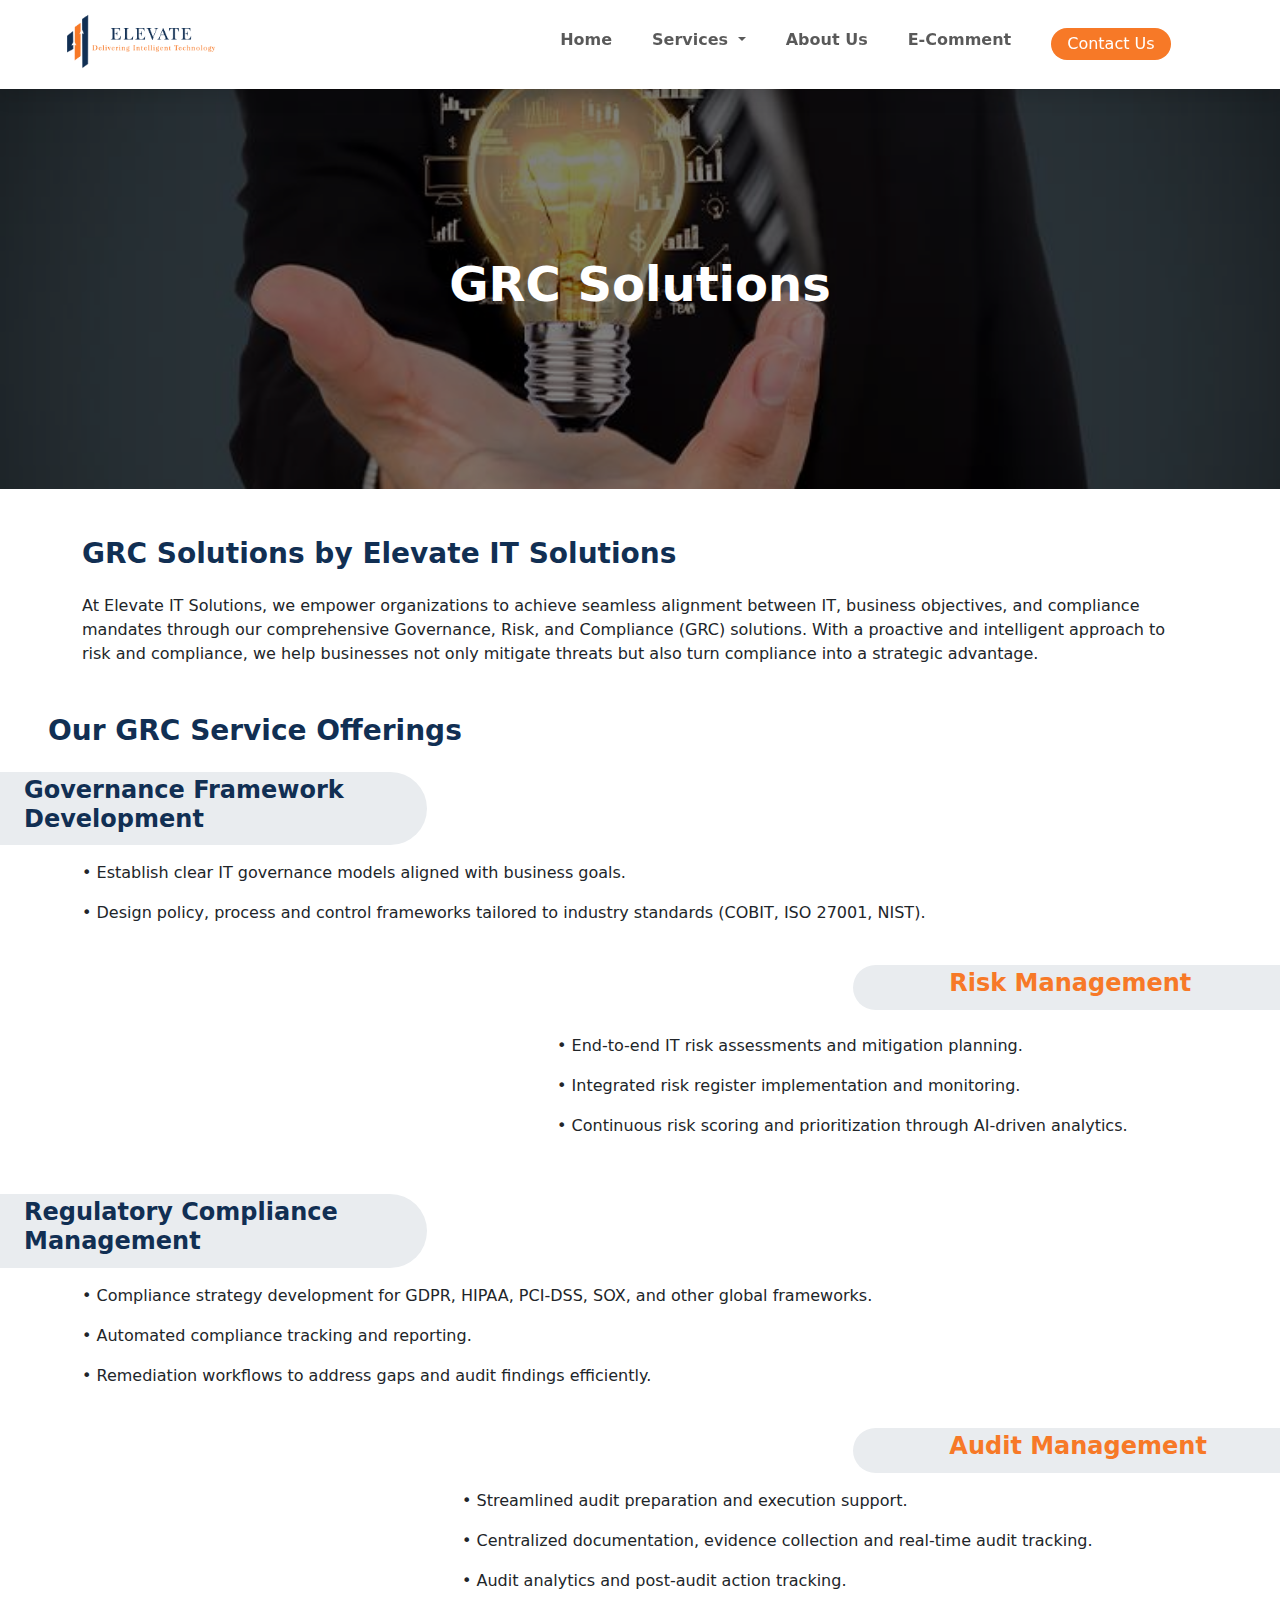
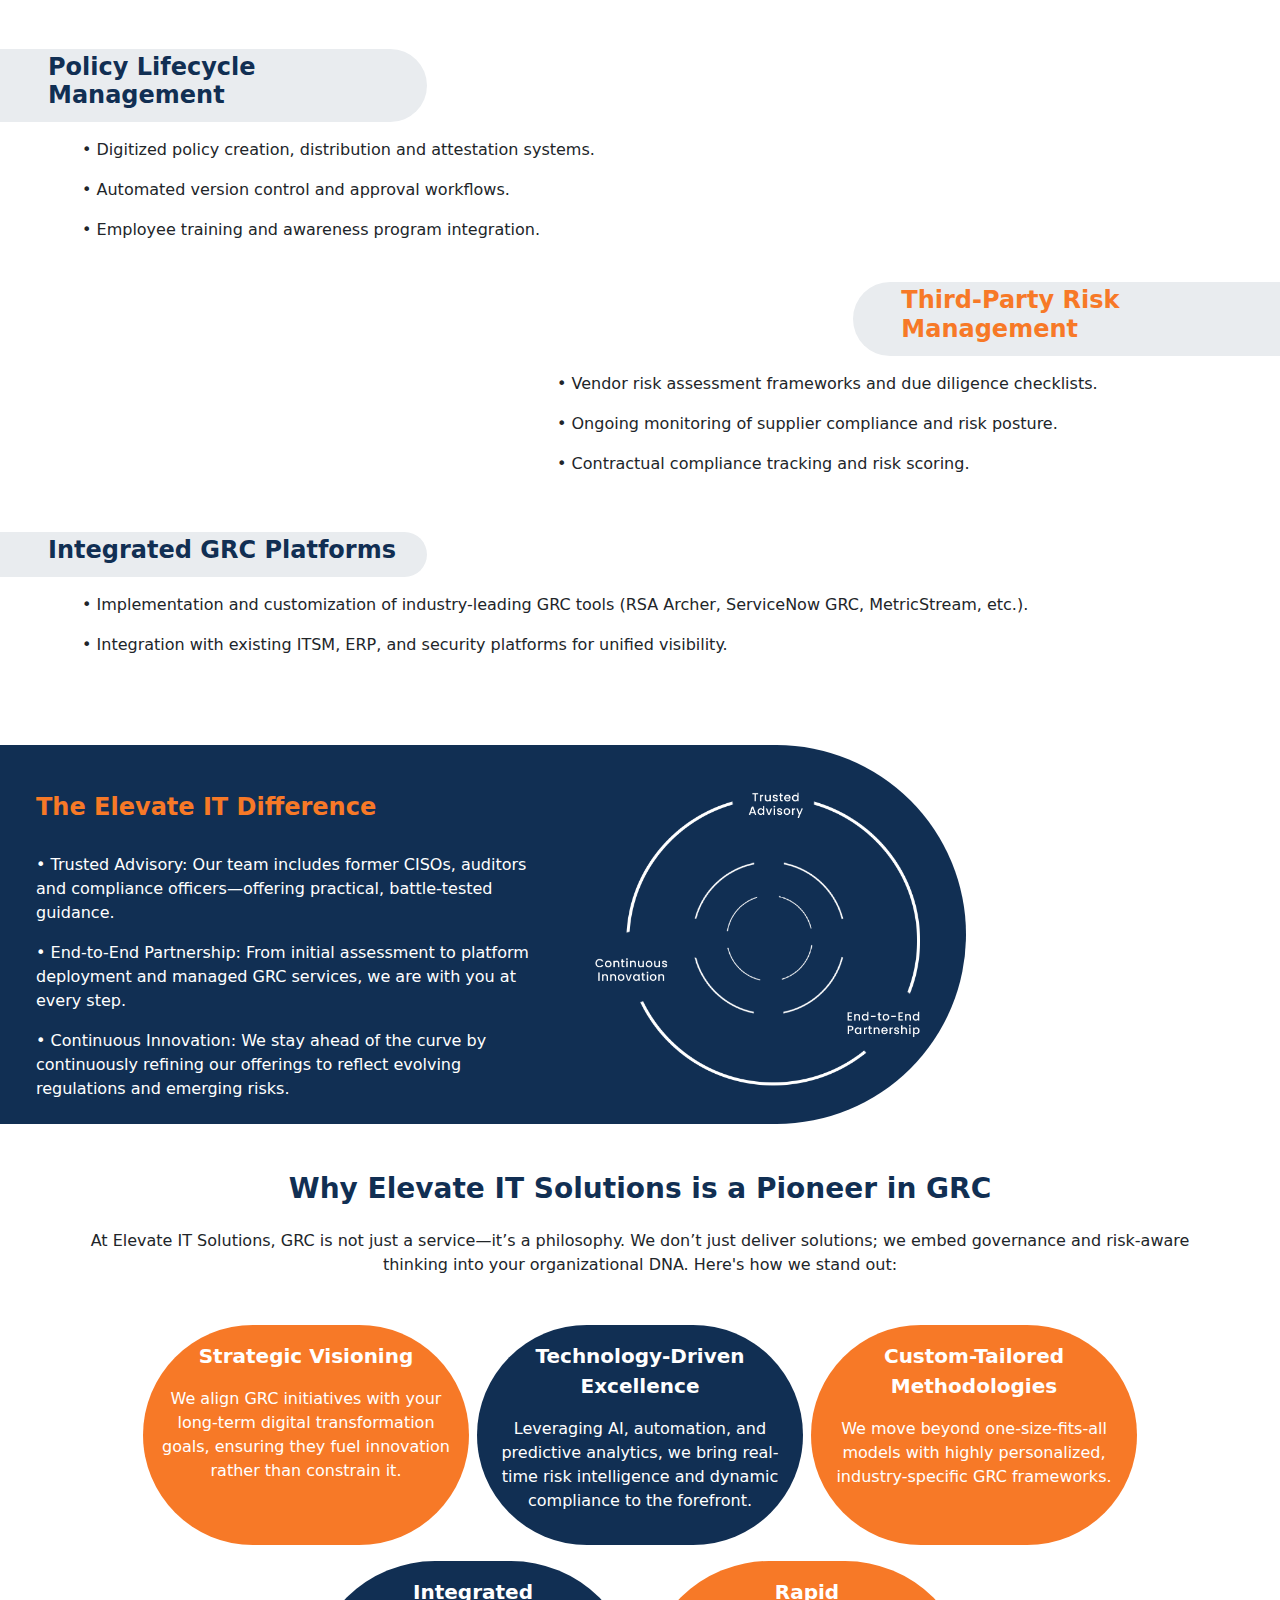
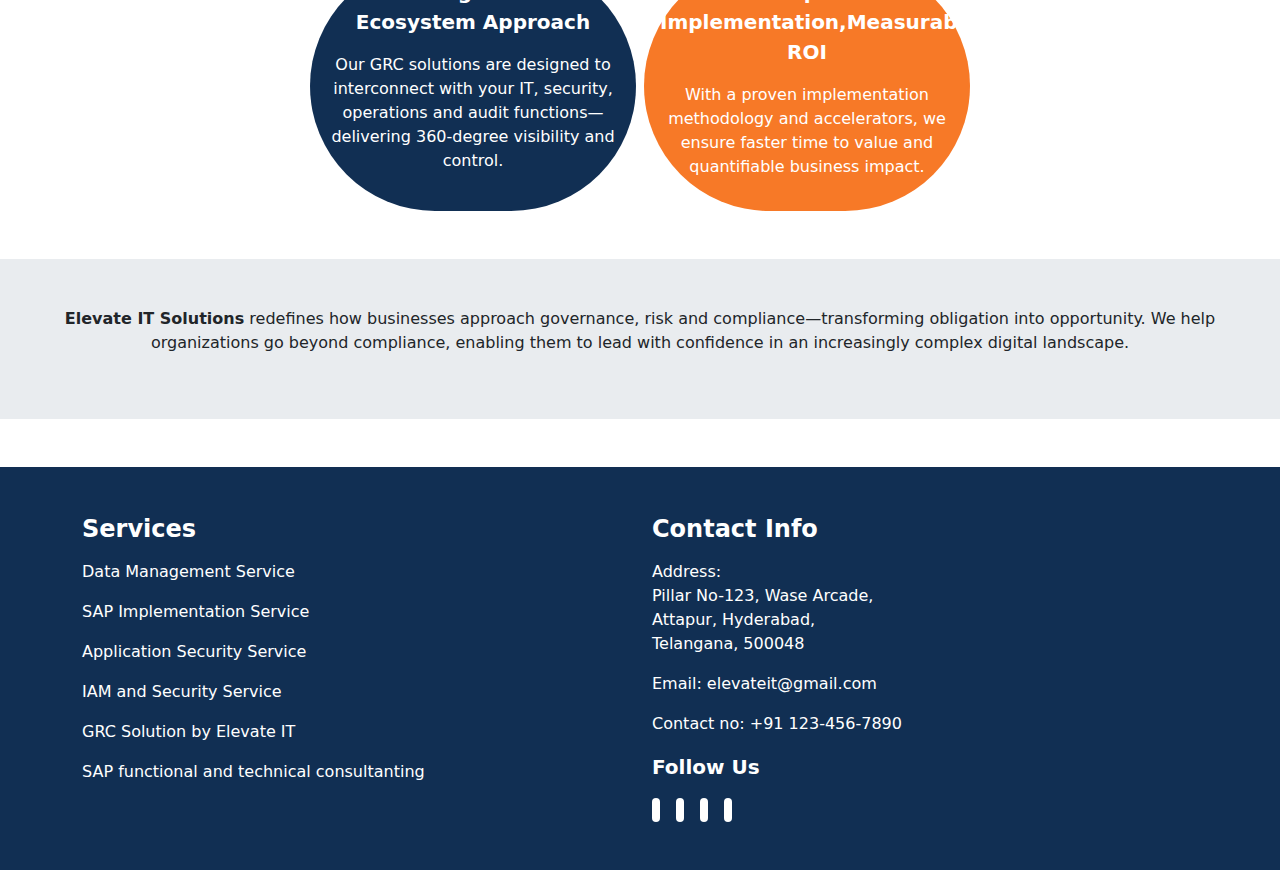
<file: grc-solutions.html>
<!DOCTYPE html>
<html lang="en">

<head>
    <meta charset="UTF-8">
    <meta name="viewport" content="width=device-width, initial-scale=1.0">
    <title>GRC Solutions</title>
    <link rel="stylesheet" href="./css/grc-solutions.css">
    <link rel="stylesheet" href="https://cdnjs.cloudflare.com/ajax/libs/font-awesome/6.6.0/css/all.min.css"
        integrity="sha512-Kc323vGBEqzTmouAECnVceyQqyqdsSiqLQISBL29aUW4U/M7pSPA/gEUZQqv1cwx4OnYxTxve5UMg5GT6L4JJg=="
        crossorigin="anonymous" referrerpolicy="no-referrer" />
    <link href="https://cdn.jsdelivr.net/npm/bootstrap@5.3.3/dist/css/bootstrap.min.css" rel="stylesheet"
        integrity="sha384-QWTKZyjpPEjISv5WaRU9OFeRpok6YctnYmDr5pNlyT2bRjXh0JMhjY6hW+ALEwIH" crossorigin="anonymous">
    <script src="https://cdn.jsdelivr.net/npm/bootstrap@5.3.3/dist/js/bootstrap.bundle.min.js"
        integrity="sha384-YvpcrYf0tY3lHB60NNkmXc5s9fDVZLESaAA55NDzOxhy9GkcIdslK1eN7N6jIeHz"
        crossorigin="anonymous"></script>
</head>

<body>

    <div class="container-fluid p-0 m-0">
        <nav class="navbar sticky-top navbar-expand-lg">
            <div class="container-fluid">
                <a class="navbar-brand ps-lg-5" href="./index.html">
                    <img src="./css/images/ELEVATE IT logo png.png" width="160px" class="img-fluid" alt="Logo">
                </a>
                <button class="navbar-toggler" type="button" data-bs-toggle="collapse"
                    data-bs-target="#navbarSupportedContent" aria-controls="navbarSupportedContent"
                    aria-expanded="false" aria-label="Toggle navigation">
                    <span class="navbar-toggler-icon"></span>
                </button>
                <div class="collapse navbar-collapse d-lg-flex justify-content-lg-around" id="navbarSupportedContent">
                    <div class="bg-info"></div>
                    <ul class="navbar-nav">
                        <li class="nav-item ps-lg-5">
                            <a class="nav-link fw-semibold" aria-current="page" href="./index.html">Home </a>
                        </li>
                        <li class="nav-item dropdown ps-lg-4">
                            <a class="nav-link dropdown-toggle fw-semibold" href="#" id="servicesDropdown" role="button"
                                data-bs-toggle="dropdown" aria-expanded="false">
                                Services
                            </a>
                            <ul class="dropdown-menu" aria-labelledby="servicesDropdown">
                                <li><a class="dropdown-item" id="servicesDropdown-menu" href="./data-management.html">Data Management Service</a></li>
                                <li><a class="dropdown-item" id="servicesDropdown-menu" href="./sap-implementation-services.html">SAP Implementation Service</a></li>
                                <li><a class="dropdown-item" id="servicesDropdown-menu" href="./application-security-services.html">Application Security Service</a></li>
                                <li><a class="dropdown-item" id="servicesDropdown-menu" href="./iam-and-security-services.html">IAM and Security Service</a></li>
                                <li><a class="dropdown-item" id="servicesDropdown-menu" href="./grc-solutions.html">GRC Solution by Elevate IT</a></li>
                                <li><a class="dropdown-item" id="servicesDropdown-menu" href="./sap-core-solutions.html">SAP Functional and Technical Consulting</a></li>
                            </ul>
                        </li>
                        <!-- <li class="nav-item ps-lg-4">
                            <a class="nav-link fw-semibold" href="#">Services</a>
                        </li> -->
                        <li class="nav-item ps-lg-4">
                            <a class="nav-link fw-semibold" href="./about-us.html">About Us</a>
                        </li>

                        <li class="nav-item ps-lg-4">
                            <a class="nav-link fw-semibold" href="./e-comment.html">E-Comment</a>
                        </li>
                        <li class="nav-item ps-lg-4">
                            <a class="nav-link fw-semibold" href="./contact.html"><button
                                    class="px-3 py-1 rounded-5 bg-color-orange text-white border-0">Contact
                                    Us</button></a>
                        </li>
                    </ul>
                </div>
            </div>
        </nav>
    </div>


    <div class="hero-section">
  <div class="hero-overlay"></div>
  <div class="hero-content">
    <h1>GRC Solutions</h1>
  </div>
</div>

 

    <div class="container mt-5">
        <h3 class="text-color-blue fw-semibold pb-3">GRC Solutions by Elevate IT Solutions</h3>
        <p>At Elevate IT Solutions, we empower organizations to achieve seamless alignment between IT, business
            objectives, and compliance mandates through our comprehensive Governance, Risk, and Compliance (GRC)
            solutions. With a proactive and intelligent approach to risk and compliance, we help businesses not only
            mitigate threats but also turn compliance into a strategic advantage.</p>

    </div>

    <div class="container-fluid mt-5 p-0">
        <h3 class="text-color-blue fw-semibold pb-3 ps-lg-5">Our GRC Service Offerings</h3>

        <div class="row row-cols-lg-3 m-0">
            <div class="bg-body-secondary p-0 rounded-end-pill m-0">
                <h4 class="text-color-blue fw-semibold ps-lg-4 p-1">Governance Framework Development</h4>
            </div>
            <div></div>
            <div></div>
        </div>
        <div class="container mt-3">
            <p>• Establish clear IT governance models aligned with business goals.</p>
            <p>• Design policy, process and control frameworks tailored to industry standards (COBIT, ISO 27001, NIST).
            </p>

        </div>

        <div class="row row-cols-lg-3 m-0">
            <div></div>
            <div></div>
            <div class="bg-body-secondary p-0 rounded-start-pill m-0 mt-4">
                <h4 class="text-color-orange fw-semibold ps-lg-5 ms-lg-5 p-1">Risk Management</h4>
            </div>
        </div>
        <div class="container mt-3">
            <div class="row">
                <div class="col-lg-5"></div>
                <div class="col-lg-7 mt-2 mb-3">
                    <p>• End-to-end IT risk assessments and mitigation planning.</p>
                    <p>• Integrated risk register implementation and monitoring.</p>
                    <p>• Continuous risk scoring and prioritization through AI-driven analytics.</p>

                </div>
            </div>
        </div>

        <div class="row row-cols-lg-3 m-0">
            <div class="bg-body-secondary p-0 rounded-end-pill m-0 mt-lg-4">
                <h4 class="text-color-blue fw-semibold p-1 ps-lg-4">Regulatory Compliance Management</h4>
            </div>
            <div></div>
            <div></div>
        </div>
        <div class="container mt-3 mb-3">
            <p>• Compliance strategy development for GDPR, HIPAA, PCI-DSS, SOX, and other global frameworks.</p>
            <p>• Automated compliance tracking and reporting.</p>
            <p>• Remediation workflows to address gaps and audit findings efficiently.</p>
        </div>

        <div class="row row-cols-lg-3 m-0">
            <div></div>
            <div></div>
            <div class="bg-body-secondary p-0 rounded-start-pill m-0 mt-4">
                <h4 class="text-color-orange fw-semibold p-1 ps-lg-5 ms-lg-5">Audit Management</h4>
            </div>
        </div>
        <div class="container mt-3">
            <div class="row">
                <div class="col-lg-4"></div>
                <div class="col-lg-8 mb-3">
                    <p>• Streamlined audit preparation and execution support.</p>
                    <p>• Centralized documentation, evidence collection and real-time audit tracking.</p>
                    <p>• Audit analytics and post-audit action tracking.</p>

                </div>
            </div>
        </div>

        <div class="row row-cols-lg-3 m-0">
            <div class="bg-body-secondary p-0 rounded-end-pill m-0 mt-4">
                <h4 class="text-color-blue fw-semibold ps-lg-4 ms-lg-4 p-1">Policy Lifecycle Management</h4>
            </div>
            <div></div>
            <div></div>
        </div>
        <div class="container mt-3">
            <p>• Digitized policy creation, distribution and attestation systems.</p>
            <p>• Automated version control and approval workflows.</p>
            <p>• Employee training and awareness program integration.</p>

        </div>

        <div class="row row-cols-lg-3 m-0">
            <div></div>
            <div></div>
            <div class="bg-body-secondary p-0 rounded-start-pill m-0 mt-4">
                <h4 class="text-color-orange fw-semibold p-1 ps-lg-5">Third-Party Risk Management</h4>
            </div>
        </div>
        <div class="container mt-3">
            <div class="row">
                <div class="col-lg-5"></div>
                <div class="col-lg-7 mb-3">
                    <p>• Vendor risk assessment frameworks and due diligence checklists.</p>
                    <p>• Ongoing monitoring of supplier compliance and risk posture.</p>
                    <p>• Contractual compliance tracking and risk scoring.</p>
                </div>
            </div>
        </div>

        <div class="row row-cols-lg-3 m-0">
            <div class="bg-body-secondary p-0 rounded-end-pill m-0 mt-4">
                <h4 class="text-color-blue fw-semibold ps-lg-5 p-1">Integrated GRC Platforms
                </h4>
            </div>
            <div></div>
            <div></div>
        </div>
        <div class="container mt-3 pb-4">
            <p>• Implementation and customization of industry-leading GRC tools (RSA Archer, ServiceNow GRC,
                MetricStream, etc.).</p>
            <p>• Integration with existing ITSM, ERP, and security platforms for unified visibility.
            </p>

        </div>
    </div>

    <div class="container-fliud mt-5 mb-5">
        <div class="row">
            <div class="col-lg-9">
                <div class="d-lg-flex bg-color-blue text-white row rounded-end-pill">
                    <div class="col-lg-7 ps-lg-5">
                        <h4 class="text-color-orange fw-semibold pt-5 pb-4">The Elevate IT Difference</h4>
                        <p>• Trusted Advisory: Our team includes former CISOs, auditors and compliance officers—offering
                            practical, battle-tested guidance.</p>
                        <p>• End-to-End Partnership: From initial assessment to platform deployment and managed GRC
                            services, we are with you at every step.
                        </p>
                        <p>• Continuous Innovation: We stay ahead of the curve by continuously refining our offerings to
                            reflect evolving regulations and emerging risks.</p>
                    </div>
                    <div class="col-lg-5 p-0">
                        <img src="./css/images/image (6).png" width="100%" height="auto">
                    </div>
                </div>
            </div>

            <div></div>


        </div>

    </div>



    <div class="container mt-5">
        <div class="text-center">
            <h3 class="text-color-blue fw-semibold pb-3">Why Elevate IT Solutions is a Pioneer in GRC</h3>
            <p>At Elevate IT Solutions, GRC is not just a service—it’s a philosophy. We don’t just deliver solutions; we
                embed governance and risk-aware thinking into your organizational DNA. Here's how we stand out:</p>

        </div>
    </div>






    <div class="container-fliud">

        <div class="row row-cols-lg-4 text-white mt-5 d-flex justify-content-center">
            <div class="bg-color-orange rounded-pill p-3 text-center me-2">
                <div Class="">
                    <p class="fs-5 fw-semibold">Strategic Visioning</p>
                    <p>We align GRC initiatives with your long-term digital transformation goals, ensuring they fuel
                        innovation rather than constrain it.</p>

                </div>
            </div>

            <div class="bg-color-blue rounded-pill p-3 text-center me-2">
                <div>
                    <p class="fs-5 fw-semibold">Technology-Driven Excellence</p>
                    <p>Leveraging AI, automation, and predictive analytics, we bring real-time risk intelligence and
                        dynamic compliance to the forefront.</p>
                </div>
            </div>

            <div class="bg-color-orange rounded-pill p-3 text-center">
                <div>
                    <p class="fs-5 fw-semibold">Custom-Tailored Methodologies</p>
                    <p>We move beyond one-size-fits-all models with highly personalized, industry-specific GRC
                        frameworks.</p>

                </div>
            </div>

            <div class="bg-color-blue rounded-pill p-3 text-center mt-3 me-2">
                <div>
                    <p class="fs-5 fw-semibold">Integrated <br>Ecosystem Approach</p>
                    <p>Our GRC solutions are designed to interconnect with your IT, security, operations and audit
                        functions—delivering 360-degree visibility and control.</p>

                </div>
            </div>

            <div class="bg-color-orange rounded-pill p-3 text-center mt-3">
                <div>
                    <p class="fs-5 fw-semibold">Rapid Implementation,Measurable ROI</p>
                    <p>With a proven implementation methodology and accelerators, we ensure faster time to value and
                        quantifiable business impact.</p>

                </div>
            </div>

        </div>
    </div>

    <div class="container-fliud bg-body-secondary text-center mt-5 px-5 py-5 d-flex justify-content-center">
        <div>
            <p><b>Elevate IT Solutions</b> redefines how businesses approach governance, risk and
                compliance—transforming obligation into opportunity. We help organizations go beyond compliance,
                enabling them to lead with confidence in an increasingly complex digital landscape.
            </p>

        </div>
    </div>

    <section class="bg-color-blue mt-5">
        <div class="container pt-5 pb-5 text-white">
            <div class="row row-cols-lg-2 row-cols-sm-1 d-flex justify-content-between">
                <div class="">
                    <h4 class="fw-bold pb-2">Services</h4>
                    <p>Data Management Service</p>
                    <p>SAP Implementation Service</p>
                    <p>Application Security Service</p>
                    <p>IAM and Security Service</p>
                    <p>GRC Solution by Elevate IT</p>
                    <p>SAP functional and technical consultanting</p>
                </div>

                <div class="">
                    <h4 class="fw-bold pb-2">Contact Info</h4>
                    <p class="m-0 p-0">Address:</p>
                    <p class="lh-2">Pillar No-123, Wase Arcade,
                        <br> Attapur, Hyderabad, <br>Telangana, 500048
                    </p>
                    <p>Email: elevateit@gmail.com</p>
                    <p>Contact no: +91 123-456-7890</p>
                    <p class="fw-semibold fs-5">Follow Us</p>
                    <div class="d-flex text-white">
                        <a href="#" class="border-0 bg-white me-3 rounded-1">
                            <i class="fa-brands fa-linkedin-in text-color-blue p-1"></i> </a>
                        <a href="#" class="border-0 bg-white me-3 rounded-1"> <i
                                class="fa-brands fa-twitter text-color-blue p-1"></i> </a>
                        <a href="#" class="border-0 bg-white me-3 rounded-1"> <i
                                class="fa-brands fa-facebook text-color-blue p-1"></i> </a>
                        <a href="#" class="border-0 bg-white me-3 rounded-1"> <i
                                class="fa-brands fa-instagram text-color-blue p-1"></i> </a>
                    </div>
                </div>
            </div>
        </div>
    </section>

</body>

</html>
</file>
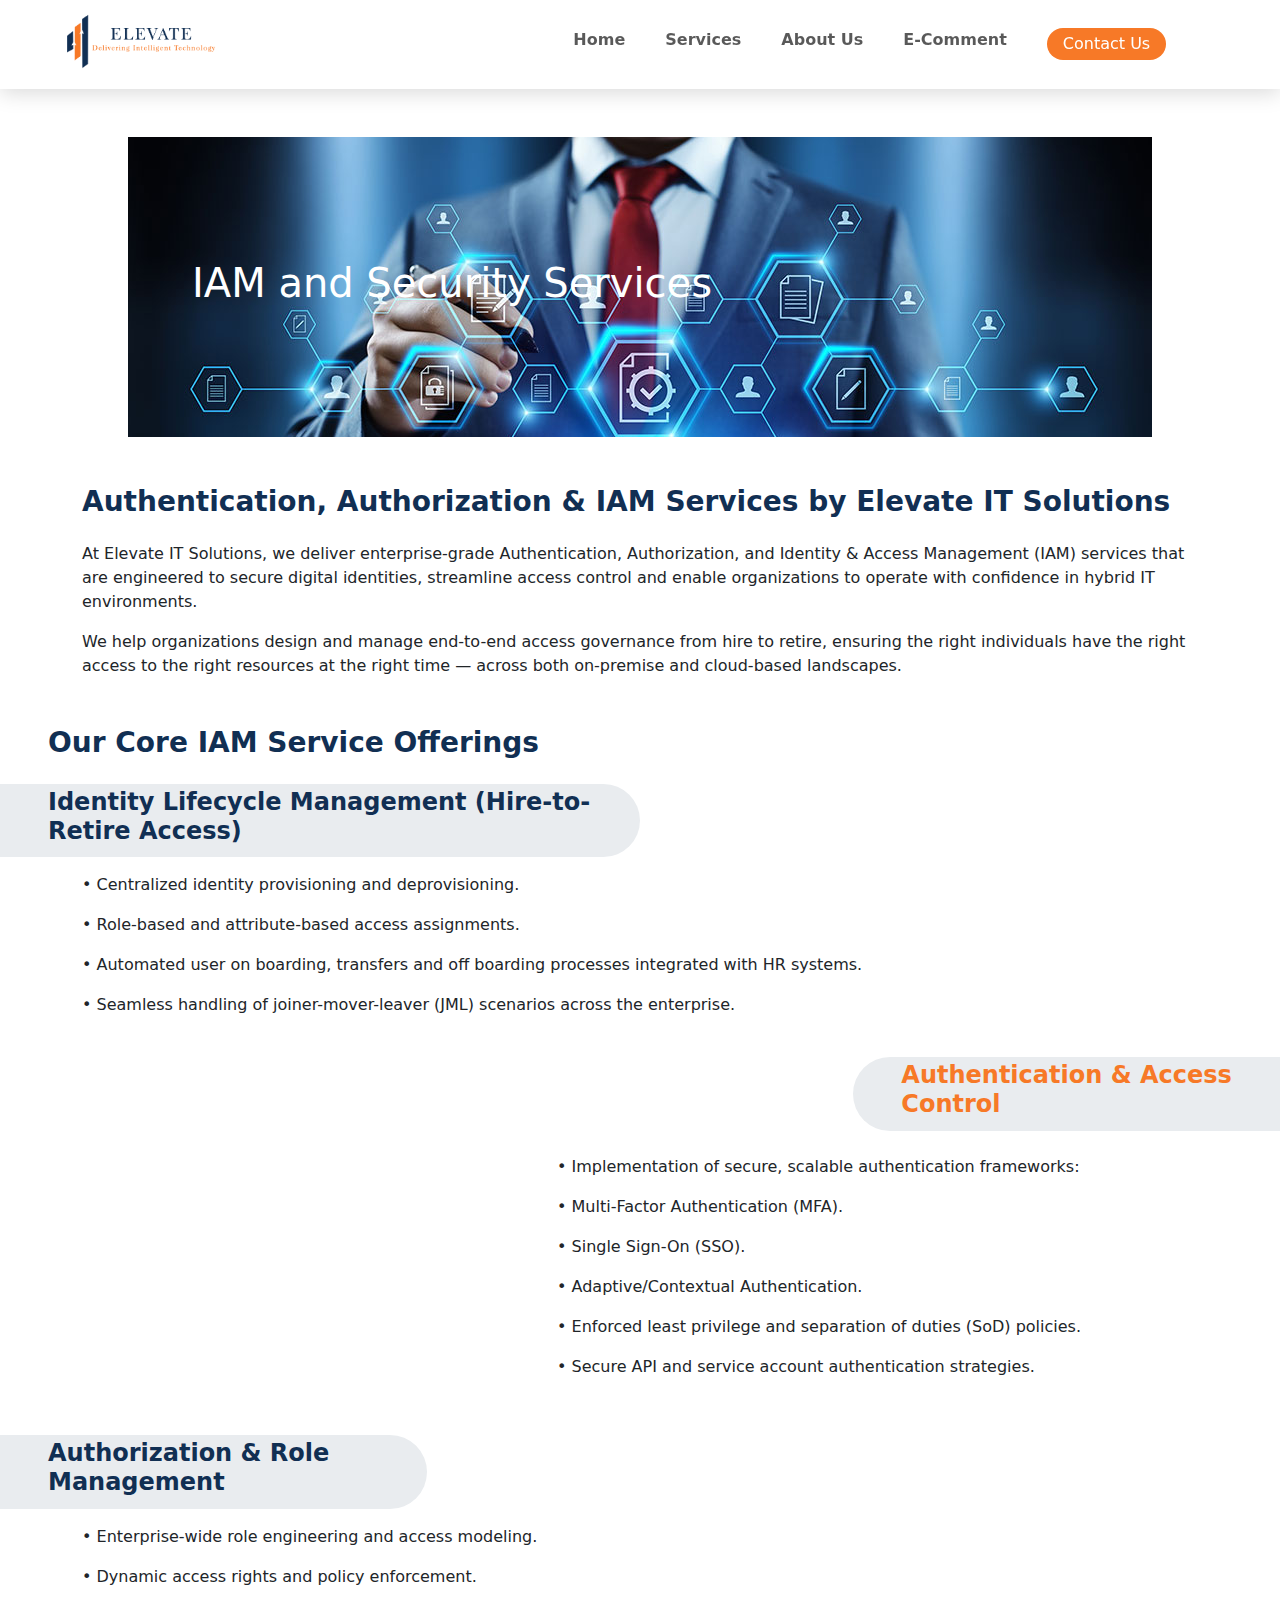
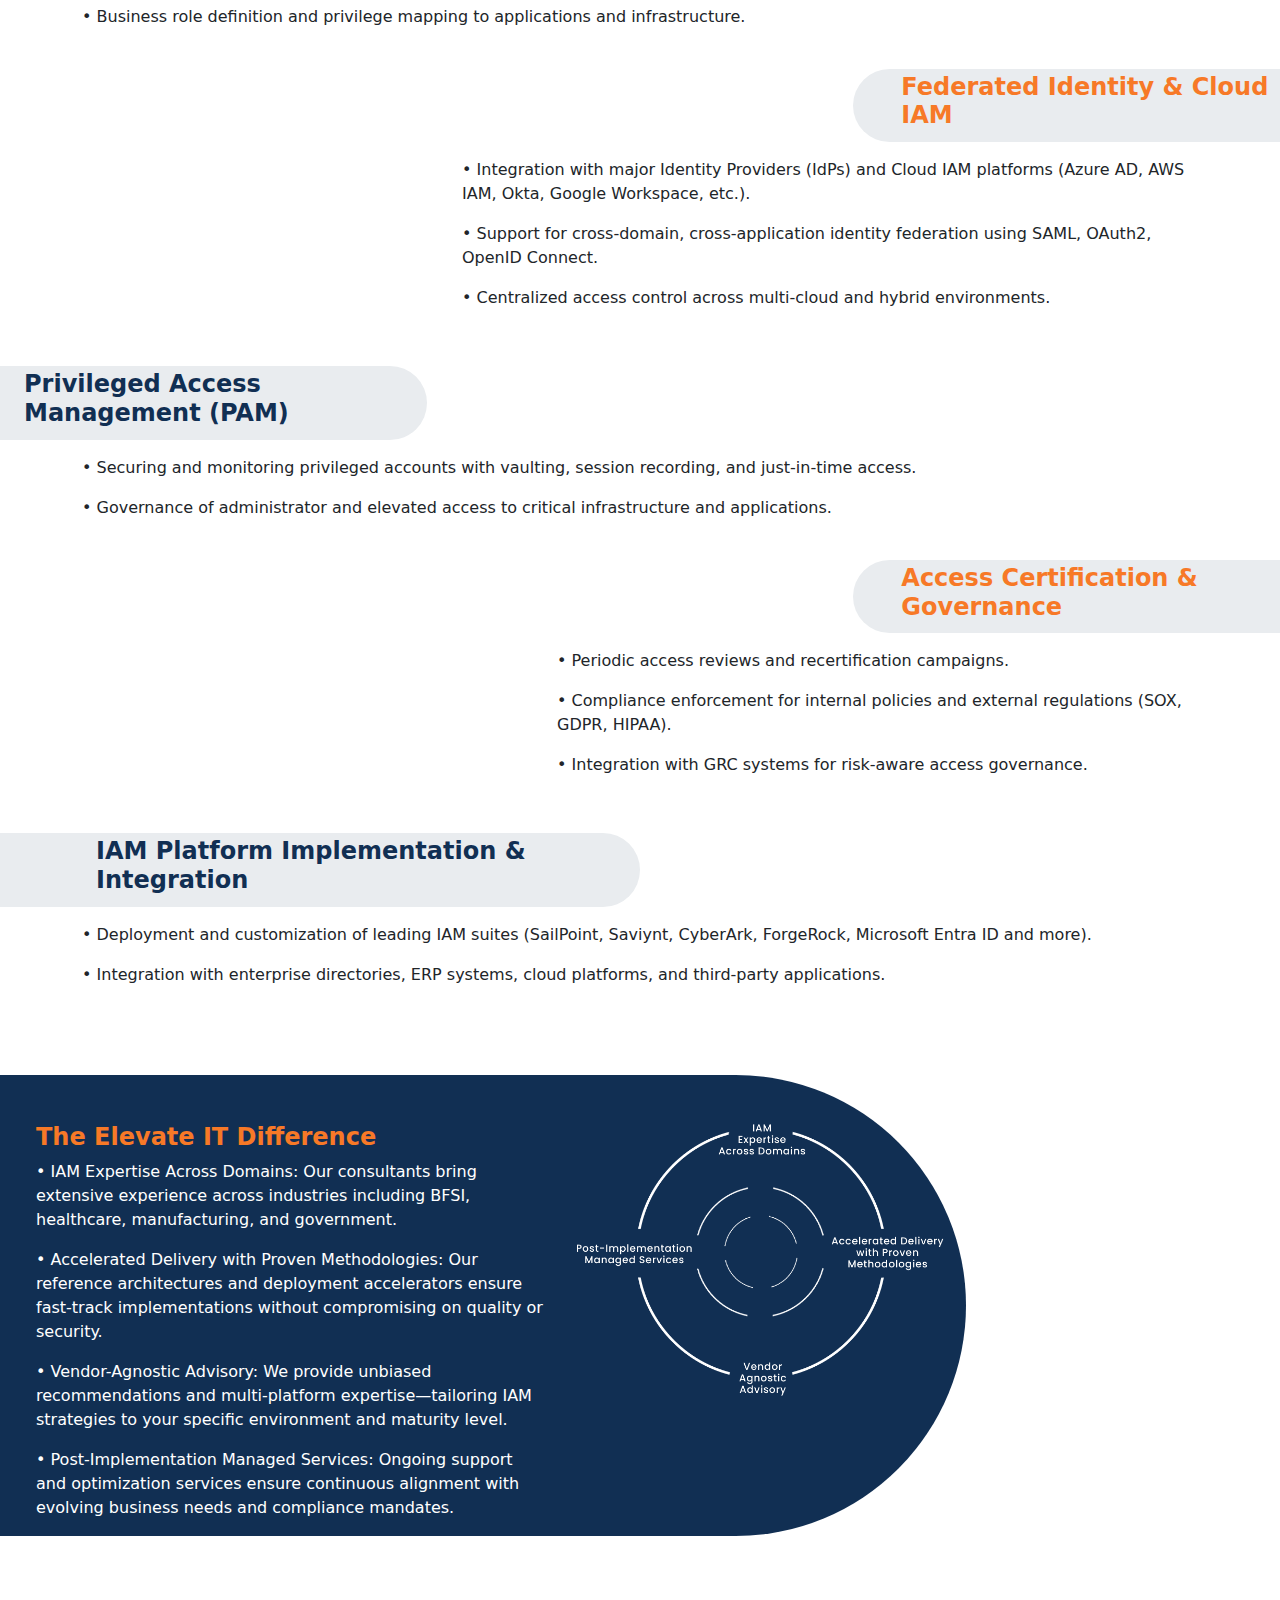
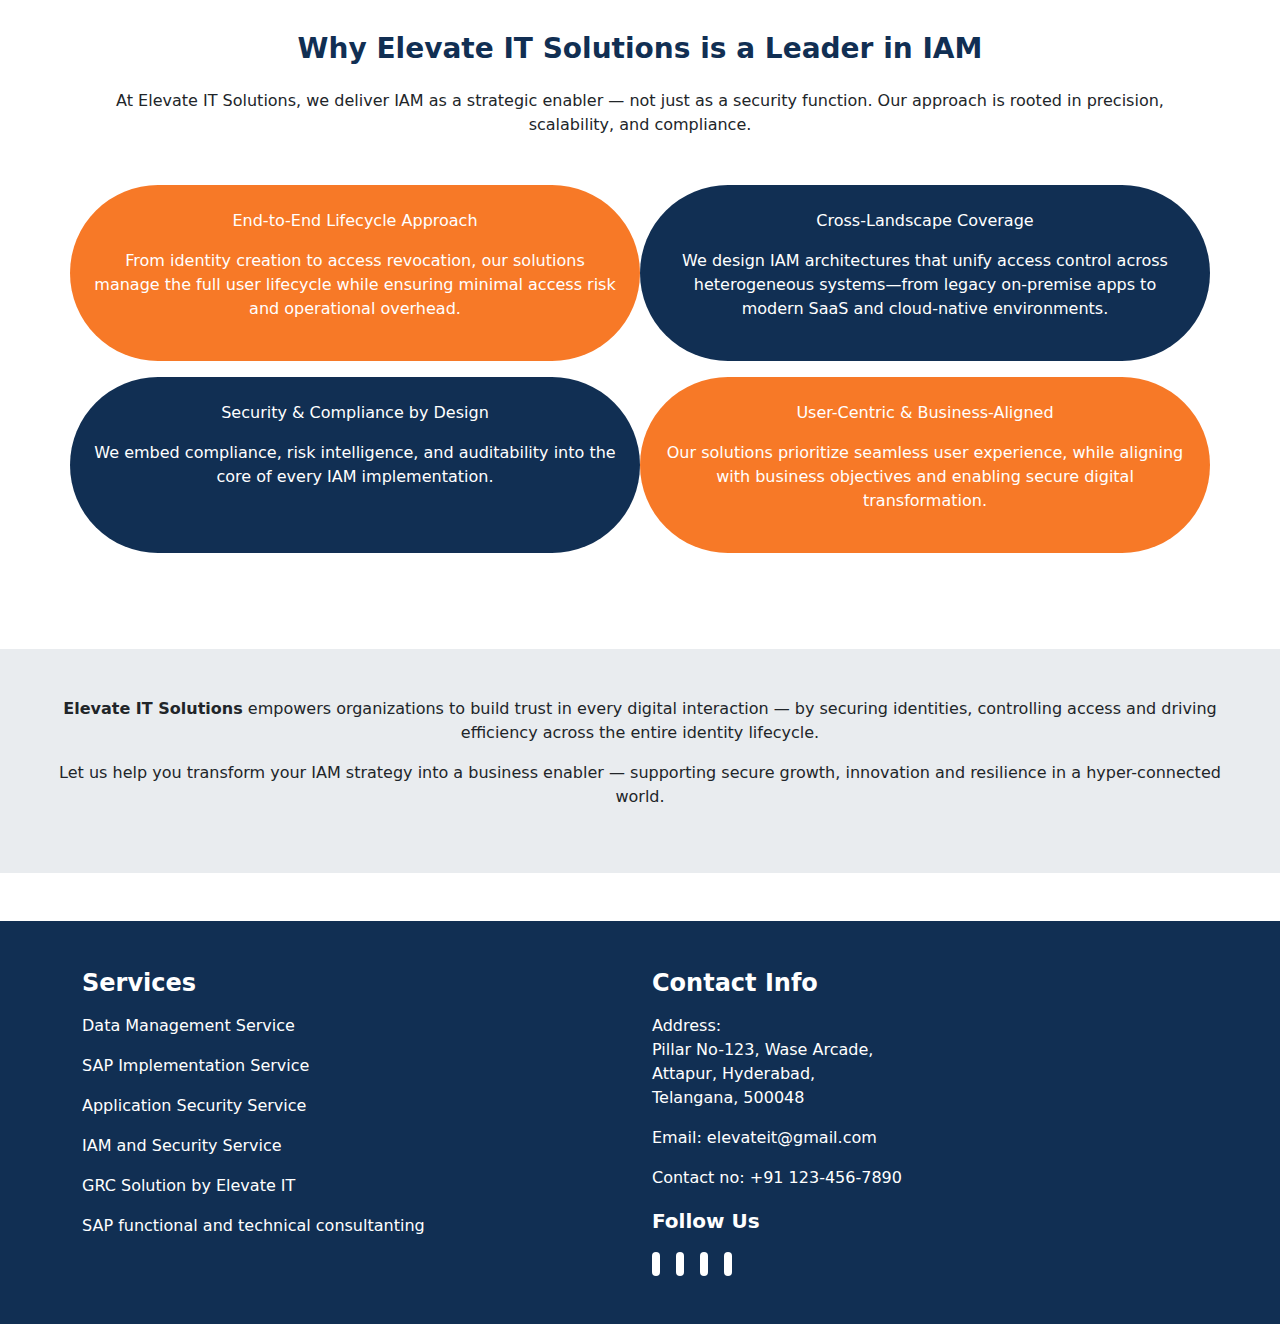
<file: iam-and-security-services.html>
<!DOCTYPE html>
<html lang="en">

<head>
    <meta charset="UTF-8">
    <meta name="viewport" content="width=device-width, initial-scale=1.0">
    <title>IAM and Security Services</title>
    <link rel="stylesheet" href="./css/iam-and-security-services.css">
    <link rel="stylesheet" href="https://cdnjs.cloudflare.com/ajax/libs/font-awesome/6.6.0/css/all.min.css"
        integrity="sha512-Kc323vGBEqzTmouAECnVceyQqyqdsSiqLQISBL29aUW4U/M7pSPA/gEUZQqv1cwx4OnYxTxve5UMg5GT6L4JJg=="
        crossorigin="anonymous" referrerpolicy="no-referrer" />
    <link href="https://cdn.jsdelivr.net/npm/bootstrap@5.3.3/dist/css/bootstrap.min.css" rel="stylesheet"
        integrity="sha384-QWTKZyjpPEjISv5WaRU9OFeRpok6YctnYmDr5pNlyT2bRjXh0JMhjY6hW+ALEwIH" crossorigin="anonymous">
    <script src="https://cdn.jsdelivr.net/npm/bootstrap@5.3.3/dist/js/bootstrap.bundle.min.js"
        integrity="sha384-YvpcrYf0tY3lHB60NNkmXc5s9fDVZLESaAA55NDzOxhy9GkcIdslK1eN7N6jIeHz"
        crossorigin="anonymous"></script>
</head>

<body>

    <div class="container-fluid p-0 m-0">
        <nav class="navbar sticky-top navbar-expand-lg">
            <div class="container-fluid">
                <a class="navbar-brand ps-lg-5" href="#">
                    <img src="./css/images/ELEVATE IT logo png.png" width="160px" class="img-fluid" alt="Logo">
                </a>
                <button class="navbar-toggler" type="button" data-bs-toggle="collapse"
                    data-bs-target="#navbarSupportedContent" aria-controls="navbarSupportedContent"
                    aria-expanded="false" aria-label="Toggle navigation">
                    <span class="navbar-toggler-icon"></span>
                </button>
                <div class="collapse navbar-collapse d-lg-flex justify-content-lg-around" id="navbarSupportedContent">
                    <div class="bg-info"></div>
                    <ul class="navbar-nav">
                        <li class="nav-item ps-lg-5">
                            <a class="nav-link fw-semibold" aria-current="page" href="./index.html">Home </a>
                        </li>
                        <li class="nav-item ps-lg-4">
                            <a class="nav-link fw-semibold" href="#">Services</a>
                        </li>
                        <li class="nav-item ps-lg-4">
                            <a class="nav-link fw-semibold" href="#">About Us</a>
                        </li>

                        <li class="nav-item ps-lg-4">
                            <a class="nav-link fw-semibold" href="#">E-Comment</a>
                        </li>
                        <li class="nav-item ps-lg-4">
                            <a class="nav-link fw-semibold" href="#"><button
                                    class="px-3 py-1 rounded-5 bg-color-orange text-white border-0">Contact
                                    Us</button></a>
                        </li>
                    </ul>
                </div>
            </div>
        </nav>
    </div>

    <div class="container-fliud back-img-data d-lg-flex align-items-center text-white p-0 m-0 mt-5">
        <div class="d-lg-flex text-white justify-content-center ps-5 ms-5">
            <h1 class="ps-5 ms-5">IAM and Security Services</h1>
        </div>

    </div>

    <div class="container mt-5">
        <h3 class="text-color-blue fw-semibold pb-3">Authentication, Authorization & IAM Services by Elevate IT
            Solutions</h3>
        <p>At Elevate IT Solutions, we deliver enterprise-grade Authentication, Authorization, and Identity & Access
            Management (IAM) services that are engineered to secure digital identities, streamline access control and
            enable organizations to operate with confidence in hybrid IT environments.</p>
        <p>We help organizations design and manage end-to-end access governance from hire to retire, ensuring the right
            individuals have the right access to the right resources at the right time — across both on-premise and
            cloud-based landscapes.</p>
    </div>

    <div class="container-fluid mt-5 p-0">
        <h3 class="text-color-blue fw-semibold pb-3 ps-lg-5">Our Core IAM Service Offerings</h3>

        <div class="row row-cols-lg-2 m-0">
            <div class="bg-body-secondary p-0 rounded-end-pill m-0">
                <h4 class="text-color-blue fw-semibold ps-lg-5 p-1">Identity Lifecycle Management (Hire-to-Retire
                    Access)</h4>
            </div>
            <div></div>
            <div></div>
        </div>
        <div class="container mt-3">
            <p>• Centralized identity provisioning and deprovisioning.</p>
            <p>• Role-based and attribute-based access assignments.</p>
            <p>• Automated user on boarding, transfers and off boarding processes integrated with HR systems.</p>
            <p>• Seamless handling of joiner-mover-leaver (JML) scenarios across the enterprise.</p>

        </div>

        <div class="row row-cols-lg-3 m-0">
            <div></div>
            <div></div>
            <div class="bg-body-secondary p-0 rounded-start-pill m-0 mt-4">
                <h4 class="text-color-orange fw-semibold ps-lg-5 p-1">Authentication & Access Control</h4>
            </div>
        </div>
        <div class="container mt-3">
            <div class="row">
                <div class="col-lg-5"></div>
                <div class="col-lg-7 mt-2 mb-3">
                    <p>• Implementation of secure, scalable authentication frameworks:</p>
                    <p>• Multi-Factor Authentication (MFA).</p>
                    <p>• Single Sign-On (SSO).</p>
                    <p>• Adaptive/Contextual Authentication.</p>

                    <p>• Enforced least privilege and separation of duties (SoD) policies.</p>
                    <p>• Secure API and service account authentication strategies.</p>

                </div>
            </div>
        </div>

        <div class="row row-cols-lg-3 m-0">
            <div class="bg-body-secondary p-0 rounded-end-pill m-0 mt-lg-4">
                <h4 class="text-color-blue fw-semibold p-1 ps-lg-5">Authorization & Role Management</h4>
            </div>
            <div></div>
            <div></div>
        </div>
        <div class="container mt-3 mb-3">
            <p>• Enterprise-wide role engineering and access modeling.</p>
            <p>• Dynamic access rights and policy enforcement.</p>
            <p>• Business role definition and privilege mapping to applications and infrastructure.</p>
        </div>


        <div class="row row-cols-lg-3 m-0">
            <div></div>
            <div></div>
            <div class="bg-body-secondary p-0 rounded-start-pill m-0 mt-4">
                <h4 class="text-color-orange fw-semibold p-1 ps-lg-5">Federated Identity & Cloud IAM</h4>
            </div>
        </div>
        <div class="container mt-3">
            <div class="row">
                <div class="col-lg-4"></div>
                <div class="col-lg-8 mb-3">
                    <p>• Integration with major Identity Providers (IdPs) and Cloud IAM platforms (Azure AD, AWS IAM,
                        Okta, Google Workspace, etc.).</p>
                    <p>• Support for cross-domain, cross-application identity federation using SAML, OAuth2, OpenID
                        Connect.</p>
                    <p>• Centralized access control across multi-cloud and hybrid environments.</p>

                </div>
            </div>
        </div>

        <div class="row row-cols-lg-3 m-0">
            <div class="bg-body-secondary p-0 rounded-end-pill m-0 mt-4">
                <h4 class="text-color-blue fw-semibold ps-lg-4 p-1">Privileged Access Management (PAM)</h4>
            </div>
            <div></div>
            <div></div>
        </div>
        <div class="container mt-3">
            <p>• Securing and monitoring privileged accounts with vaulting, session recording, and just-in-time access.
            </p>
            <p>• Governance of administrator and elevated access to critical infrastructure and applications.</p>

        </div>

        <div class="row row-cols-lg-3 m-0">
            <div></div>
            <div></div>
            <div class="bg-body-secondary p-0 rounded-start-pill m-0 mt-4">
                <h4 class="text-color-orange fw-semibold p-1 ps-lg-5">Access Certification & Governance</h4>
            </div>
        </div>
        <div class="container mt-3">
            <div class="row">
                <div class="col-lg-5"></div>
                <div class="col-lg-7 mb-3">
                    <p>• Periodic access reviews and recertification campaigns.</p>
                    <p>• Compliance enforcement for internal policies and external regulations (SOX, GDPR, HIPAA).</p>
                    <p>• Integration with GRC systems for risk-aware access governance.</p>
                </div>
            </div>
        </div>

        <div class="row row-cols-lg-2 m-0">
            <div class="bg-body-secondary p-0 rounded-end-pill m-0 mt-4">
                <h4 class="text-color-blue fw-semibold ps-lg-5 ms-lg-5 p-1">IAM Platform Implementation & Integration
                </h4>
            </div>
            <div></div>
            <div></div>
        </div>
        <div class="container mt-3 pb-4">
            <p>• Deployment and customization of leading IAM suites (SailPoint, Saviynt, CyberArk, ForgeRock, Microsoft
                Entra ID and more).</p>
            <p>• Integration with enterprise directories, ERP systems, cloud platforms, and third-party applications.
            </p>

        </div>


    </div>

    <div class="container-fliud mt-5 mb-5">
        <div class="row">
            <div class="col-lg-9">
                <div class="d-lg-flex bg-color-blue text-white row rounded-end-pill">
                    <div class="col-lg-7 ps-lg-5">
                        <h4 class="text-color-orange fw-semibold pt-5">The Elevate IT Difference</h4>
                        <p>• IAM Expertise Across Domains: Our consultants bring extensive experience across industries
                            including BFSI, healthcare, manufacturing, and government.</p>
                        <p>• Accelerated Delivery with Proven Methodologies: Our reference architectures and deployment
                            accelerators ensure fast-track implementations without compromising on quality or security.
                        </p>
                        <p>• Vendor-Agnostic Advisory: We provide unbiased recommendations and multi-platform
                            expertise—tailoring IAM strategies to your specific environment and maturity level.</p>
                        <p>• Post-Implementation Managed Services: Ongoing support and optimization services ensure
                            continuous alignment with evolving business needs and compliance mandates.</p>

                    </div>
                    <div class="col-lg-5 p-0 pt-4">
                        <img src="./css/images/IAM CIRCLE (1).png" width="100%" height="auto">
                    </div>
                </div>
            </div>

            <div></div>


        </div>

    </div>


    <div class="container py-5">
        <div class="text-center">
            <h3 class="text-color-blue fw-semibold pb-3">Why Elevate IT Solutions is a Leader in IAM</h3>
            <p>At Elevate IT Solutions, we deliver IAM as a strategic enabler — not just as a security function. Our approach is rooted in precision, scalability, and compliance.</p>

        </div>
        <div class="row row-cols-lg-2 text-white mt-5">
            <div class="bg-color-orange rounded-pill p-4 text-center">
                <div Class="">
                    <p class="fs-6">End-to-End Lifecycle Approach</p>
                    <p>From identity creation to access revocation, our solutions manage the full user lifecycle while ensuring minimal access risk and operational overhead.</p>

                </div>
            </div>

            <div class="bg-color-blue rounded-pill p-4 text-center">
                <div>
                    <p class="fs-6">Cross-Landscape Coverage</p>
                    <p>We design IAM architectures that unify access control across heterogeneous systems—from legacy on-premise apps to modern SaaS and cloud-native environments.</p>

                </div>
            </div>



            <div class="bg-color-blue rounded-pill p-4 text-center mt-3">
                <div>
                    <p class="fs-6">Security & Compliance by Design</p>
                    <p>We embed compliance, risk intelligence, and auditability into the core of every IAM implementation.</p>

                </div>
            </div>
            <div class="bg-color-orange rounded-pill p-4 text-center mt-3">
                <div>
                    <p class="fs-6">User-Centric & Business-Aligned</p>
                    <p>Our solutions prioritize seamless user experience, while aligning with business objectives and enabling secure digital transformation.</p>

                </div>
            </div>
        </div>
    </div>


    <div class="container-fliud bg-body-secondary text-center mt-5 px-5 py-5 d-flex justify-content-center">
        <div>
            <p><b>Elevate IT Solutions</b> empowers organizations to build trust in every digital interaction — by
                securing identities, controlling access and driving efficiency across the entire identity lifecycle.
            </p>
            <p>Let us help you transform your IAM strategy into a business enabler — supporting secure growth,
                innovation and resilience in a hyper-connected world.</p>
        </div>
    </div>

    <section class="bg-color-blue mt-5">
        <div class="container pt-5 pb-5 text-white">
            <div class="row row-cols-lg-2 row-cols-sm-1 d-flex justify-content-between">
                <div class="">
                    <h4 class="fw-bold pb-2">Services</h4>
                    <p>Data Management Service</p>
                    <p>SAP Implementation Service</p>
                    <p>Application Security Service</p>
                    <p>IAM and Security Service</p>
                    <p>GRC Solution by Elevate IT</p>
                    <p>SAP functional and technical consultanting</p>
                </div>

                <div class="">
                    <h4 class="fw-bold pb-2">Contact Info</h4>
                    <p class="m-0 p-0">Address:</p>
                    <p class="lh-2">Pillar No-123, Wase Arcade,
                        <br> Attapur, Hyderabad, <br>Telangana, 500048
                    </p>
                    <p>Email: elevateit@gmail.com</p>
                    <p>Contact no: +91 123-456-7890</p>
                    <p class="fw-semibold fs-5">Follow Us</p>
                    <div class="d-flex text-white">
                        <a href="#" class="border-0 bg-white me-3 rounded-1">
                            <i class="fa-brands fa-linkedin-in text-color-blue p-1"></i> </a>
                        <a href="#" class="border-0 bg-white me-3 rounded-1"> <i
                                class="fa-brands fa-twitter text-color-blue p-1"></i> </a>
                        <a href="#" class="border-0 bg-white me-3 rounded-1"> <i
                                class="fa-brands fa-facebook text-color-blue p-1"></i> </a>
                        <a href="#" class="border-0 bg-white me-3 rounded-1"> <i
                                class="fa-brands fa-instagram text-color-blue p-1"></i> </a>
                    </div>
                </div>
            </div>
        </div>
    </section>


</body>

</html>
</file>
<file: css/about-us.css>
.text-color-blue {
    color: #112F53;
}

.text-color-orange {
    color: #F77927;
}

.bg-color-blue {
    background-color: #112F53;
}

.bg-color-orange {
    background-color: #F77927;
}

.navbar {
    box-shadow: 0 4px 20px rgba(0, 0, 0, 0.15);
}

#servicesDropdown-menu:hover {
    background-color: #112F53;
    color: white;
}

.hero-section {
      background: url('./images/About-us-hero-img.png') no-repeat center center;
      background-size: cover;
      height: 400px;
      display: flex;
      align-items: center;
      justify-content: center;
      /* position: relative; */
      color: white;
    }

    .hero-content h1 {
      font-size: 3rem;
      font-weight: 700;
    }
</file>
<file: css/application-security-services.css>
.text-color-blue {
    color: #112F53;
}

.text-color-orange {
    color: #F77927;
}

.bg-color-blue {
    background-color: #112F53;
}

.bg-color-orange {
    background-color: #F77927;
}

.navbar {
    box-shadow: 0 4px 20px rgba(0, 0, 0, 0.15);
}

#servicesDropdown-menu:hover {
    background-color: #112F53;
    color: white;
}

.hero-section {
      background: url('./images/Application-security-hero-img.png') no-repeat center center;
      background-size: cover;
      height: 400px;
      display: flex;
      align-items: center;
      justify-content: center;
      position: relative;
      color: white;
    }

    .hero-content h1 {
      font-size: 3rem;
      font-weight: 700;
    }

        .hero-overlay {
      background-color: rgba(0, 0, 0, 0.5); 
      width: 100%;
      height: 100%;
      position: absolute;
      top: 0;
      left: 0;
    }

    .hero-content {
      position: relative;
      z-index: 1;
      text-align: center;
    }

body{
    overflow-x: hidden;
}
</file>
<file: css/data-management.css>
.text-color-blue {
    color: #112F53;
}

.text-color-orange {
    color: #F77927;
}

.bg-color-blue {
    background-color: #112F53;
}

.bg-color-orange {
    background-color: #F77927;
}

 .navbar{
        box-shadow: 0 4px 20px rgba(0,0,0,0.15);
    }


.back-img-data{
     background-image: url('./images/Data_Management.jpg');
    background-repeat: no-repeat;
    background-attachment: cover;
    background-position: top center;
    height: 300px;
    padding: 0px;
    margin: 0px;

}

/* .border-round{
    border: none;
    border-top-left-radius: 50px;
    border-bottom-left-radius: 50px;
    border-top-right-radius: 50px;
    border-bottom-right-radius: 50px;
} */

 body{
    overflow-x: hidden;
}
</file>
<file: css/grc-solutions.css>
.text-color-blue {
    color: #112F53;
}

.text-color-orange {
    color: #F77927;
}

.bg-color-blue {
    background-color: #112F53;
}

.bg-color-orange {
    background-color: #F77927;
}

.navbar {
    box-shadow: 0 4px 20px rgba(0, 0, 0, 0.15);
}

#servicesDropdown-menu:hover {
    background-color: #112F53;
    color: white;
}

.hero-section {
      background: url('./images/GRC-solution-hero-img.jpg') no-repeat center center;
      background-size: cover;
      height: 400px;
      display: flex;
      align-items: center;
      justify-content: center;
      position: relative;
      color: white;
    }

    .hero-content h1 {
      font-size: 3rem;
      font-weight: 700;
    }

        .hero-overlay {
      background-color: rgba(0, 0, 0, 0.5); 
      width: 100%;
      height: 100%;
      position: absolute;
      top: 0;
      left: 0;
    }

    .hero-content {
      position: relative;
      z-index: 1;
      text-align: center;
    }
</file>
<file: css/iam-and-security-services.css>
.text-color-blue {
    color: #112F53;
}

.text-color-orange {
    color: #F77927;
}

.bg-color-blue {
    background-color: #112F53;
}

.bg-color-orange {
    background-color: #F77927;
}

 .navbar{
        box-shadow: 0 4px 20px rgba(0,0,0,0.15);
    }


.back-img-data{
     background-image: url('./images/Data_Management.jpg');
    background-repeat: no-repeat;
    background-attachment: cover;
    background-position: top center;
    height: 300px;
    padding: 0px;
    margin: 0px;

}
</file>
